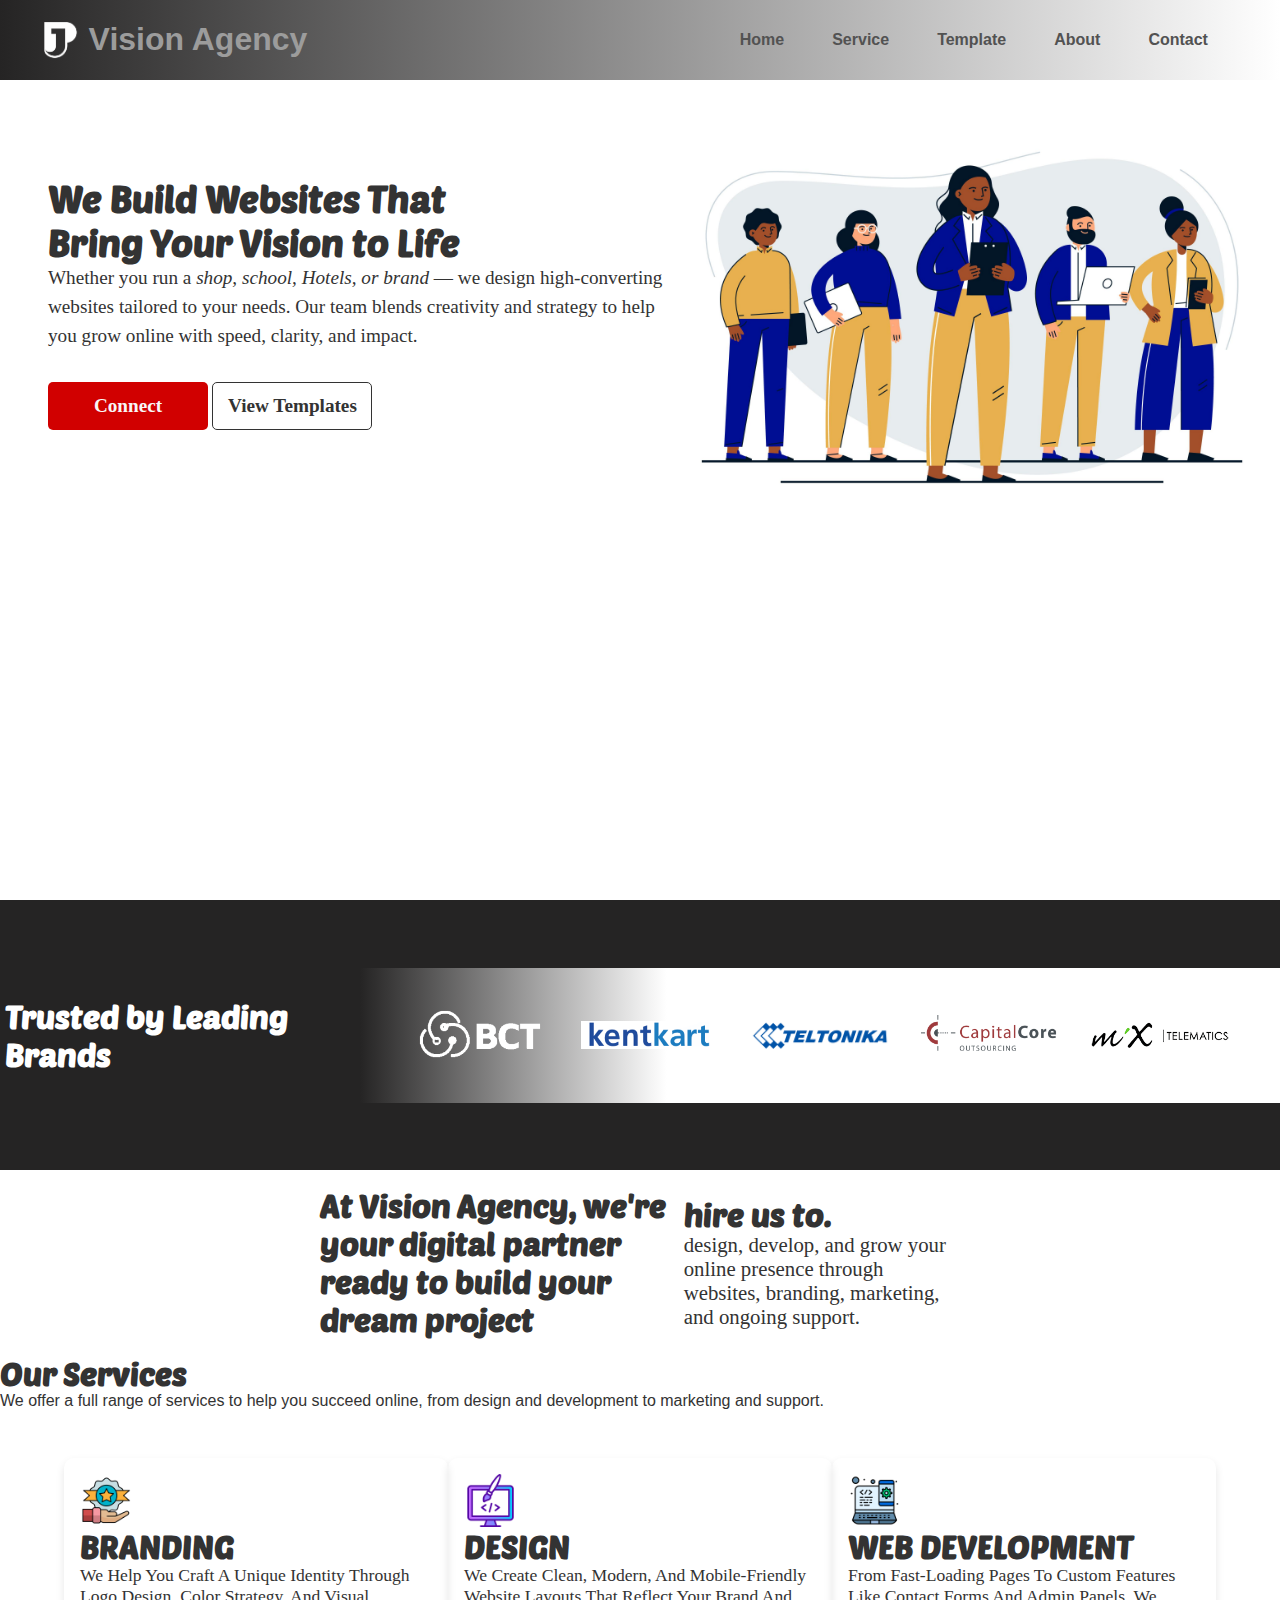
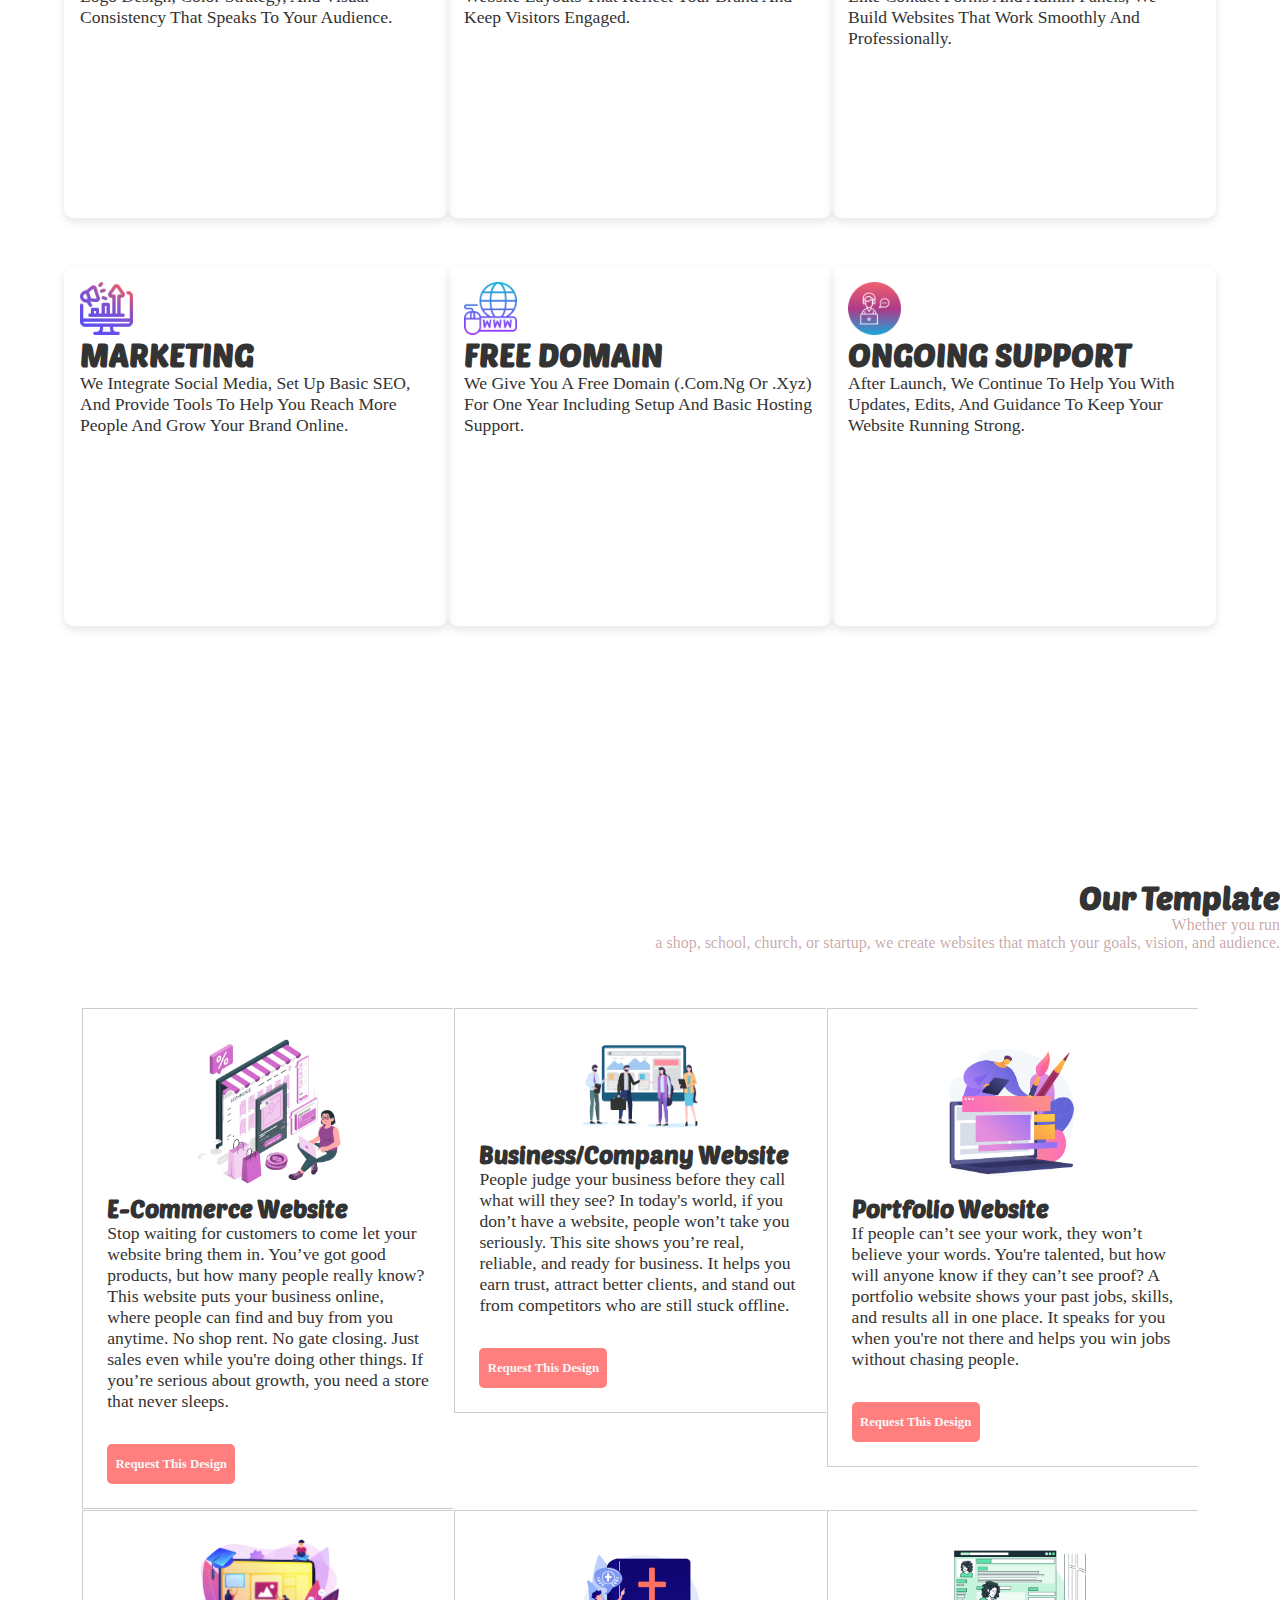
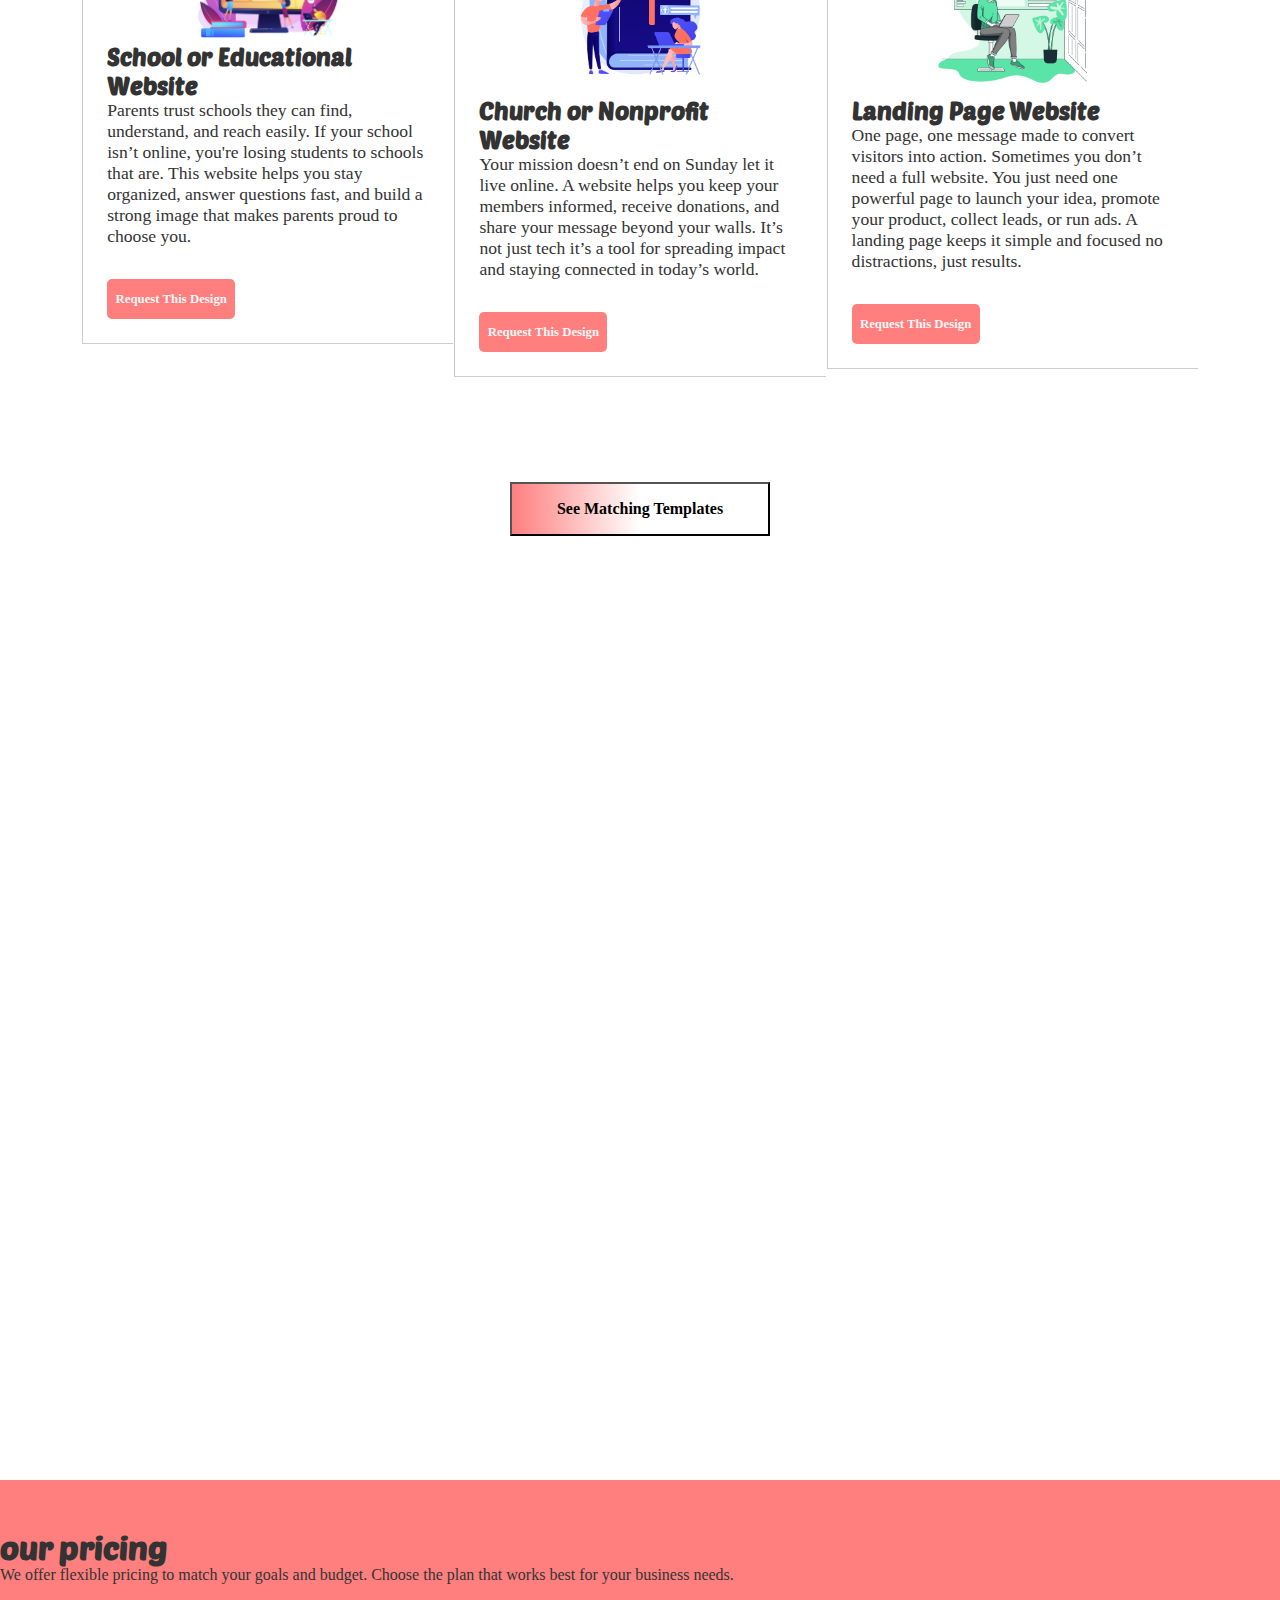
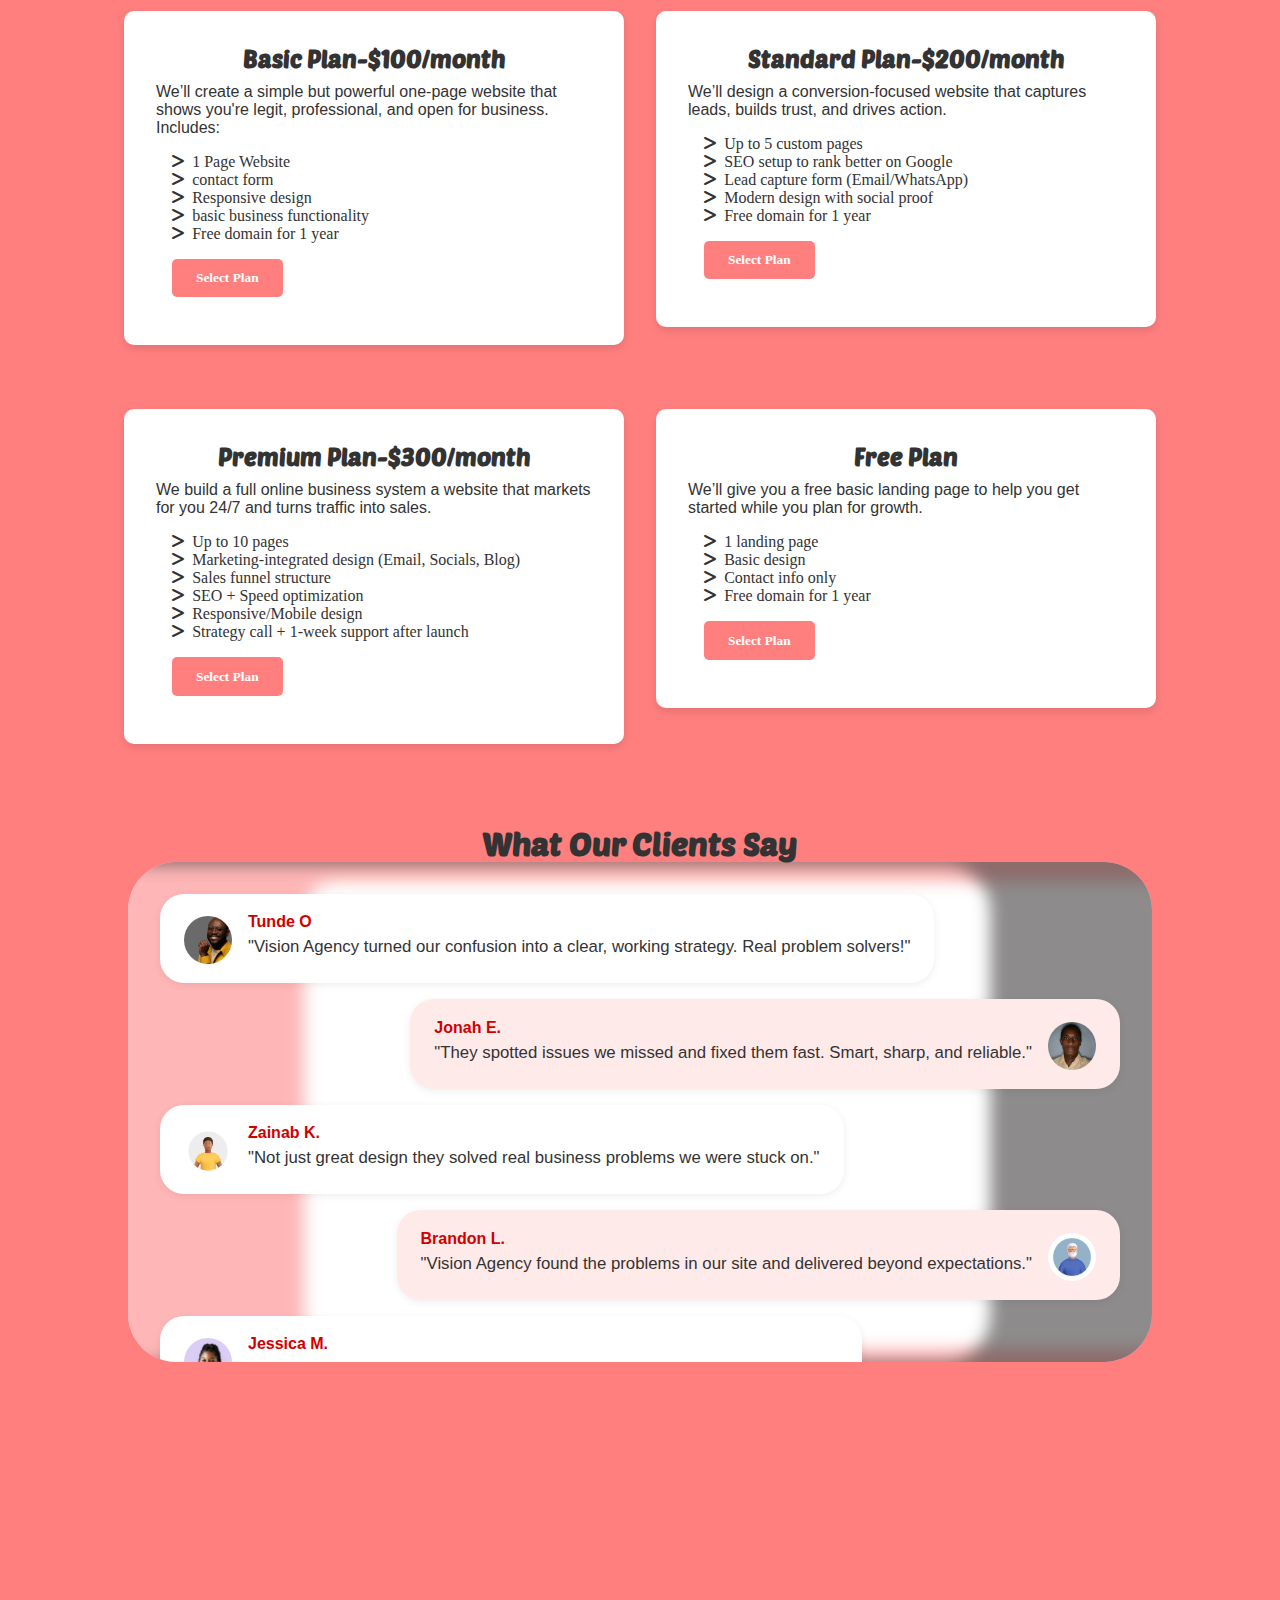
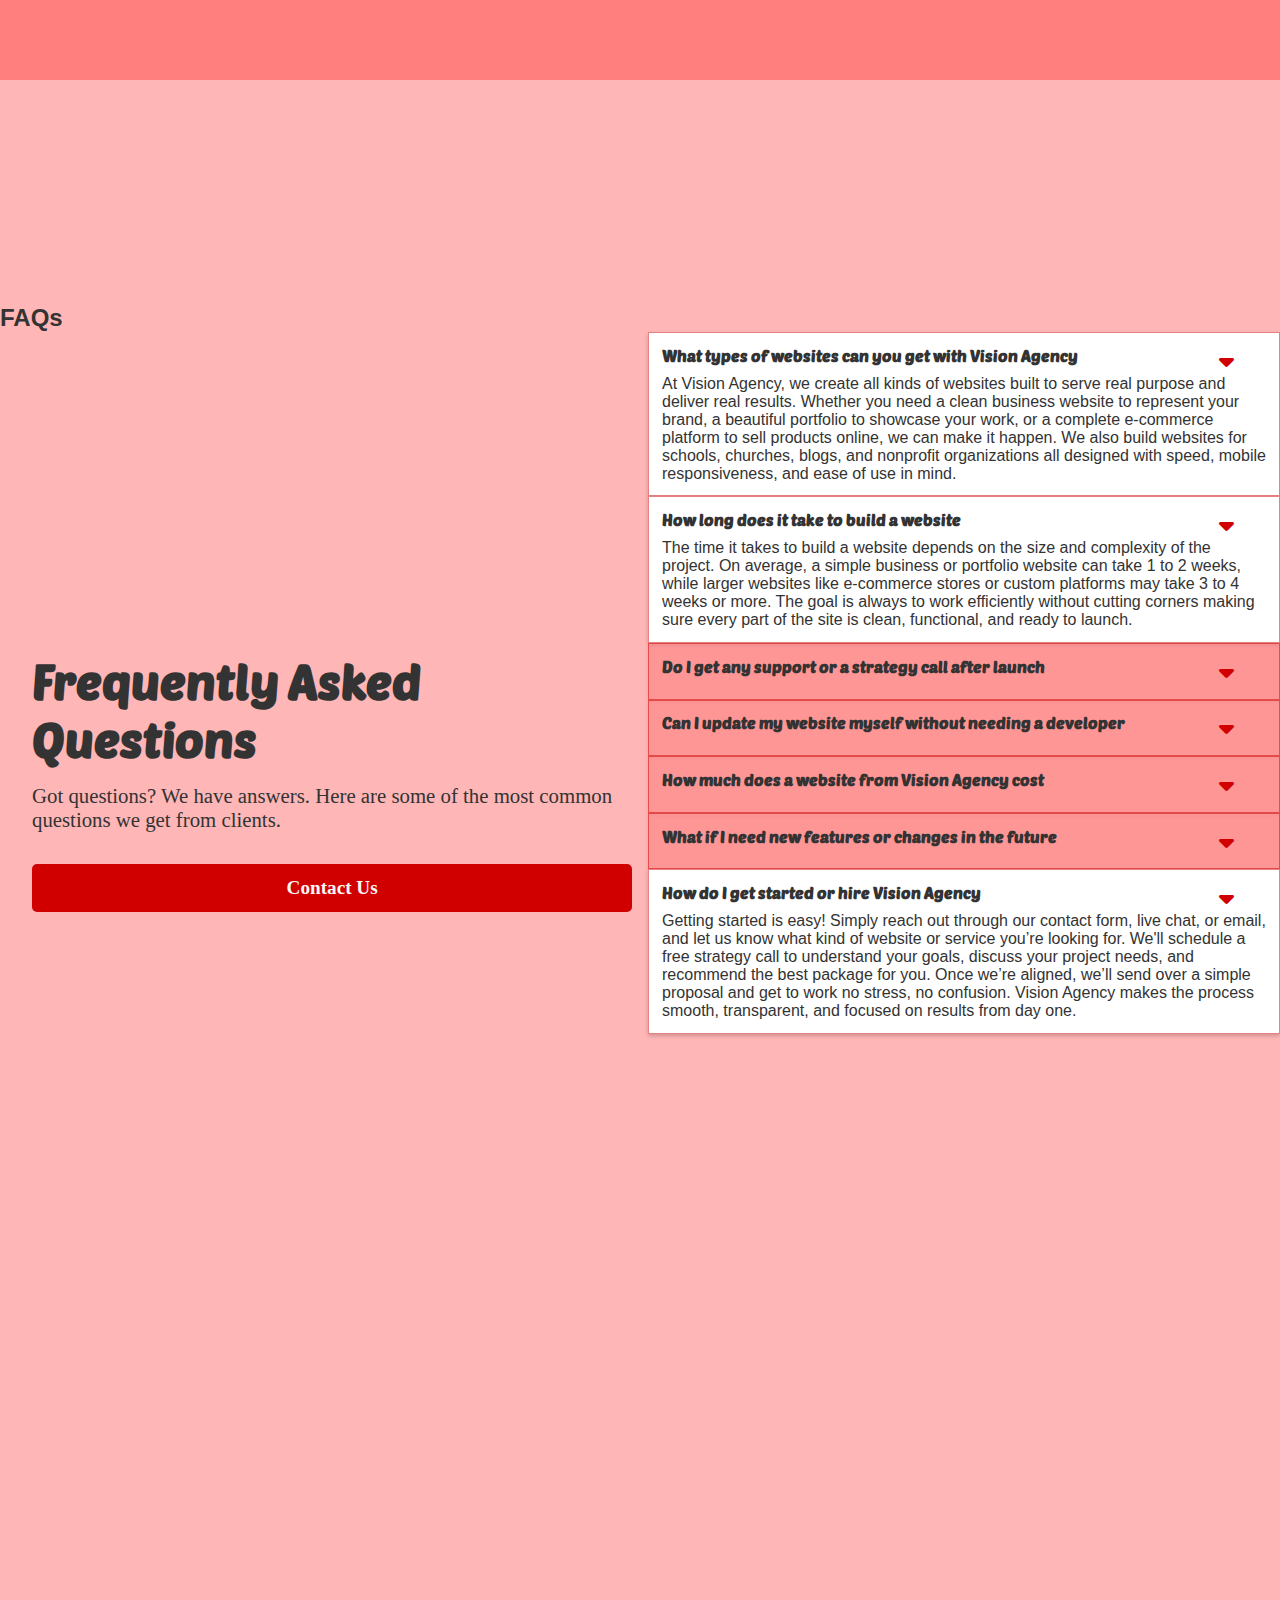
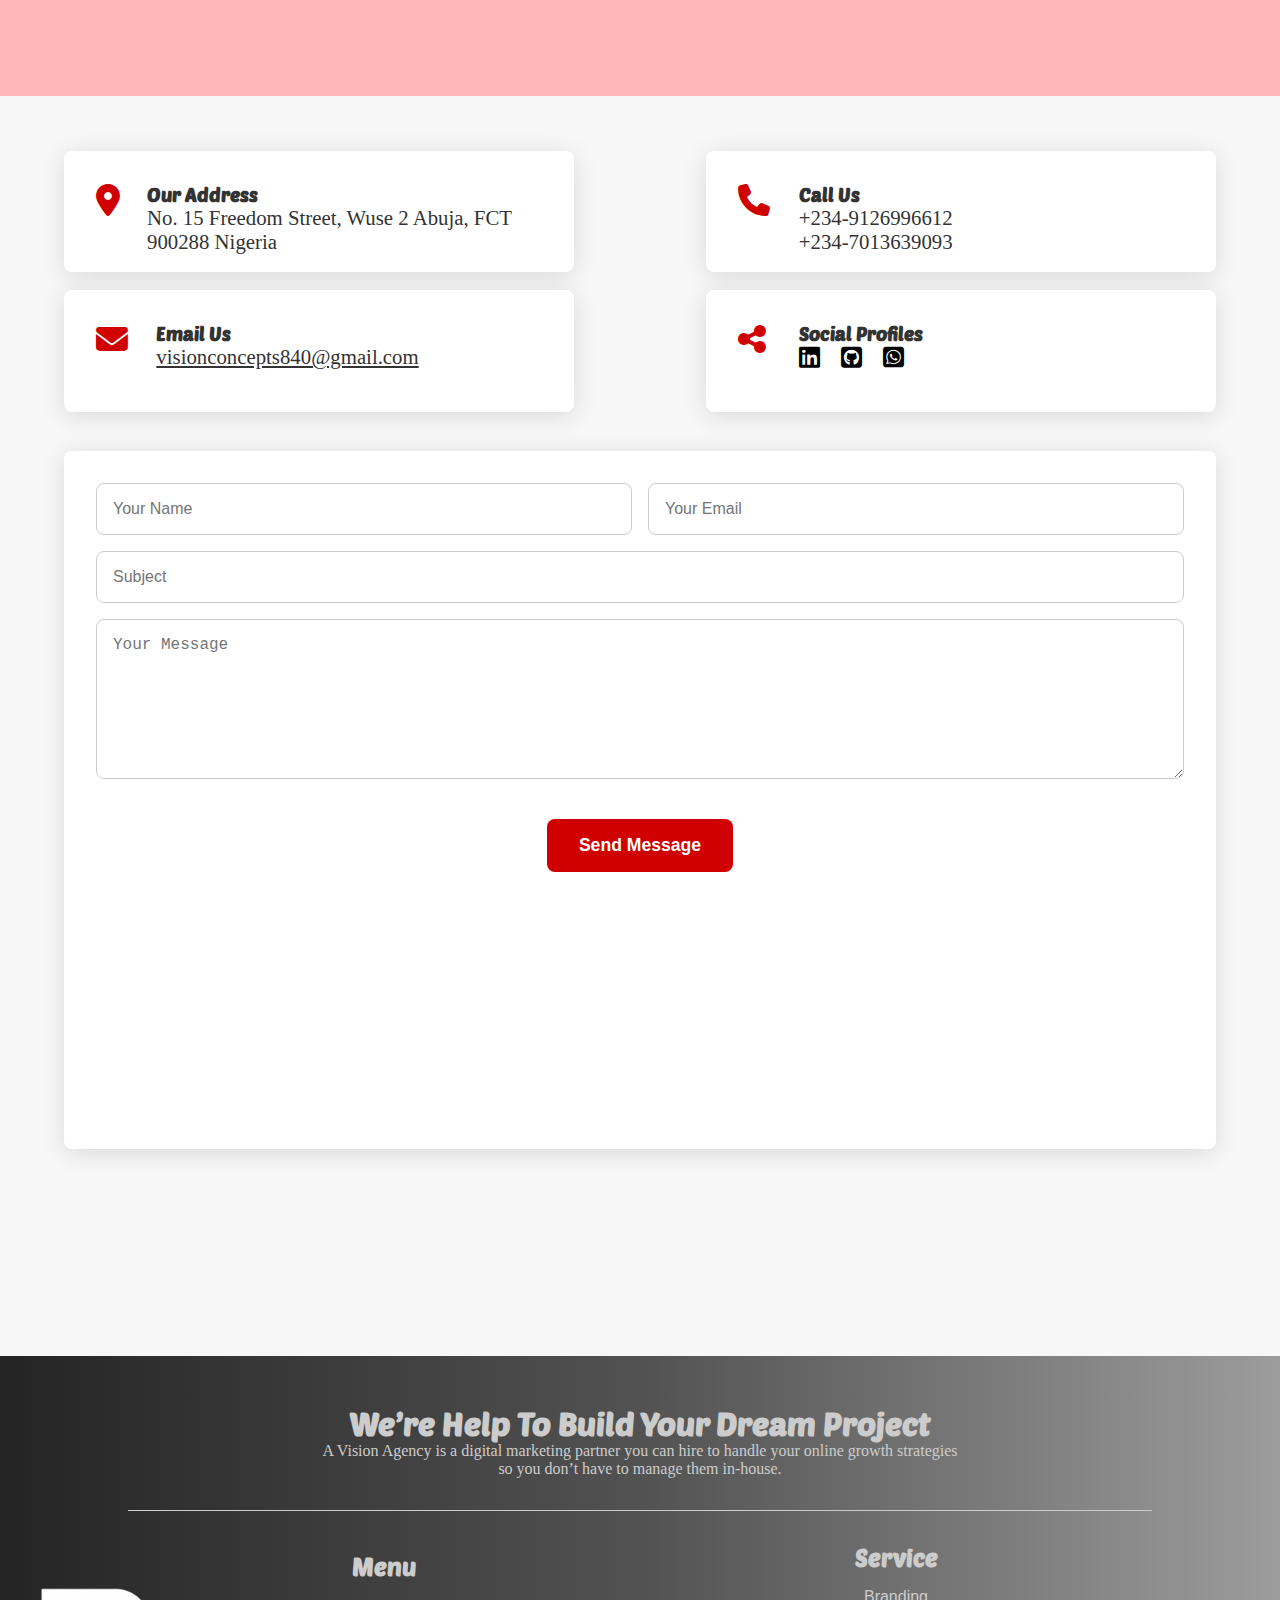
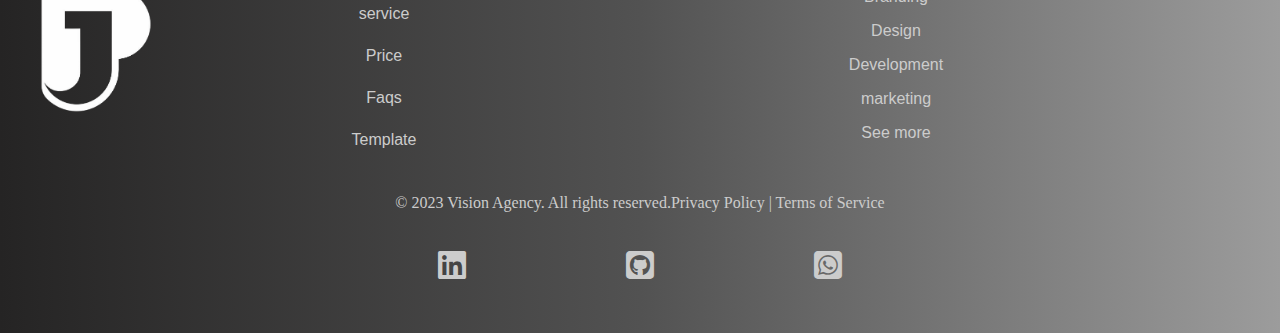
<file: index.html>
<!DOCTYPE html>
 <html lang="en">
 <head>
    <meta charset="UTF-8">
    <link rel="stylesheet" href="https://cdnjs.cloudflare.com/ajax/libs/font-awesome/6.7.2/css/all.min.css"
     integrity="sha512-Evv84Mr4kqVGRNSgIGL/F/aIDqQb7xQ2vcrdIwxfjThSH8CSR7PBEakCr51Ck+w+/U6swU2Im1vVX0SVk9ABhg==" 
     crossorigin="anonymous" referrerpolicy="no-referrer" />     
     <meta name="viewport" content="width=device-width, initial-scale=1.0">
    <link href="https://fonts.googleapis.com/css2?family=Delicious+Handwritten&family=Poetsen+One&family=
    Signika+Negative:wght@300..700&display=swap" rel="stylesheet">
    <title>Vision agency site.com</title>
    <link rel="stylesheet" href="style.css">
    <link rel="icon" href="istockphoto-1480169456-612x612.jpg" type="image/x-icon">
 </head>
 <body>

    <div class="container">
      <!--<header>-->
      <div class="header-section">
         <!--<navigation>-->
<div class="navigation">
  <div class="logo">
    <img src="istockphoto-1480169456-612x612-Picsart-BackgroundRemover (1) copy 2.jpg" alt="" class="logo-image" width="8%">
    <h1 class="heading-logo">Vision agency</h1>
  </div>
    <div class="nav-bar">
    <ul>
      <li><a href="index.html">Home</a></li>
      <li><a href="service.html">Service</a></li>
      <li><a href="template.html">Template</a></li>
      <li><a href="#">About</a></li>
      <li><a href="#">Contact</a></li>
    </ul>
  </div>
  <div class="nav-toggle" id="nav-toggle">
    <i class="fa-solid fa-bars" id="menu-bars"></i>
    <i class="fa-solid fa-x" id="menu-cancel" style="display:none;"></i>
  </div>
  <ul class="sidebar-menu" id="sidebar-menu">
    <li><a href="index.html">Home</a></li>
    <li><a href="service.html">Service</a></li>
    <li><a href="template.html">Template</a></li>
    <li><a href="#">About</a></li>
    <li><a href="#">Contact</a></li>
  </ul>
</div>
         <!--end of navigation-->


         <div class="header-content">
            <h1 class="header-title">We Build Websites That Bring Your Vision to Life</h1>
            <p class="header-text">Whether you run a <i>shop, school, Hotels, or brand</i> — we design high-converting websites tailored to your needs.
Our team blends creativity and strategy to help you grow online with speed, clarity, and impact.</p>
            <a href="#"><button type="button" class="header-button ">Connect</button></a>
            <a href="#"><button type="button" class="header-button active">View Templates</button></a>
          <div class="header-image">
            <img src="image-one.jpg" alt="" width="50%">
           </div>
          </div>
         <!--end of header-content-->
    </div>
    <!--end of header-->


    <!--company section-->
         <div class="company-section">
            <h1 class="header-company">Trusted by Leading Brands</h1> 
            <div class="company-container">
               <div class="company-images">
                  <img src="BCT-Logo-White.png" alt="" width="15%">
                  <img src="download (1).png" alt="" width="15%">
                  <img src="download.png" alt="" width="15%">
                  <img src="ccol-logo-small3.png" alt="" width="15%">
                  <img src="download (2).png" alt="" width="15%">
               </div>
            </div>
         </div>
    <!--end of company section-->


    <!--service section-->
        <div class="service-section">

          <div class="service-container-header">

            <div class="service-sub-header">
            <h2 class="service-header"> At Vision Agency, we're your digital partner ready to build your dream project
            </h2>
               </div>
            <div class="service-sub-header">
            <h2 class="service-header">hire us to.</h2>
            <p>design, develop, and grow your online presence through websites,
               branding, marketing, and ongoing support.</p>
               </div>
          </div>

                      <h1 class="service-header">Our Services</h1>
          <p class="service-text">We offer a full range of services to help you succeed online, from design and development to marketing and support.</p>
           <div class="service-container">
            <div class="service-card">
              <img src="branding.png" class="service-icons" alt="Service Icon" width="15%">
               <h3 class="service-title">Branding</h3>
              <p class="service-texts">We help you craft a unique identity through 
                logo design, color strategy, and visual consistency that speaks to your audience.</p>
             </div>
            <div class="service-card">
              <img src="web-design.png" class="service-icons" alt="Service Icon" width="15%">
              <h3 class="service-title">Design</h3>
              <p class="service-texts">We create clean, modern, and mobile-friendly website layouts 
                that reflect your brand and keep visitors engaged.</p>
             </div>
            <div class="service-card">
              <img src="web-develper.png" class="service-icons" alt="Service Icon" width="15%">
              <h3 class="service-title">Web Development</h3>
              <p class="service-texts">From fast-loading pages to custom features
                 like contact forms and admin panels, we build websites that work smoothly and professionally.</p>
             </div>
            <div class="service-card">
              <img src="marketing.png" class="service-icons" alt="Service Icon" width="15%">
              <h3 class="service-title">Marketing</h3>
              <p class="service-texts">We integrate social media, set up basic SEO, and provide tools 
                to help you reach more people and grow your brand online.</p>
             </div>
            <div class="service-card">
              <img src="domain.png" class="service-icons" alt="Service Icon" width="15%">
              <h3 class="service-title">Free Domain</h3>
              <p class="service-texts">We give you a free domain (.com.ng or .xyz) for one year 
                including setup and basic hosting support.</p>
             </div>
            <div class="service-card">
              <img src="support.png" class="service-icons" alt="Service Icon" width="15%">
              <h3 class="service-title">Ongoing Support</h3>
              <p class="service-texts">After launch, we continue to help you with updates, edits,
                 and guidance to keep your website running strong.</p>
             </div>
          </div>
        </div>
    <!--end of service section-->


    <!--template section-->
<div class="template-section">
  <h1 class="header-template">Our Template
  <p class="template-text">
Whether you run <br> a shop, school, church, or startup, we create websites that match your goals, vision, and audience.  </p></h1>

  <div class="template-container">
    <div class="template-card">
      <img src="ecommerce.png" width="50%" class="template-image">
      <h2 class="template-title">E-Commerce Website</h2>
      <p class="template-description">
       Stop waiting for customers to come let your website bring them in.
You’ve got good products, but how many people really know? This website puts your business online, where people can find and buy from you anytime. No shop rent. No gate closing. Just sales even while you're doing other things. If you’re serious about growth, you need a store that never sleeps.
      </p>
      <button type="button" class="template-button">
        Request This Design
      </button>
    </div>
     <div class="template-card">
      <img src="bussness.jpg" width="50%" class="template-image">
      <h2 class="template-title">Business/Company Website</h2>
      <p class="template-description">
People judge your business before they call what will they see?
In today's world, if you don’t have a website, people won’t take you seriously. This site shows you’re real, reliable, and ready for business. It helps you earn trust, attract better
   clients, and stand out from competitors who are still stuck offline.
      </p>
      <button type="button" class="template-button">
        Request This Design
      </button>
    </div>

    <div class="template-card  ">
      <img src="Portfolio Website.jpg"width="50%" alt="School Website Example" class="template-image">
      <h2 class="template-title"> Portfolio Website</h2>
      <p class="template-description">
If people can’t see your work, they won’t believe your words.
You're talented, but how will anyone know if they can’t see proof? A portfolio website shows your past jobs, skills, and results 
all in one place. It speaks for you when you're not there and helps you win jobs without chasing people.
      </p>
      <button type="button" class="template-button">
        Request This Design
      </button>
    </div>
    <div class="template-card">
      <img src="school copy.jpg"width="50%" alt="School Website Example" class="template-image">
      <h2 class="template-title"> School or Educational Website</h2>
      <p class="template-description">
Parents trust schools they can find, understand, and reach easily.
If your school isn’t online, you're losing students to schools that are. This website helps you stay organized, answer questions fast, and build a strong image that makes parents proud to choose you.
      </p>
      <button type="button" class="template-button">
        Request This Design
      </button>
    </div>
    <div class="template-card  ">
      <img src="church.jpg" width="50%" alt="Church Website Example" class="template-image">
      <h2 class="template-title"> Church or Nonprofit Website</h2>
      <p class="template-description">
Your mission doesn’t end on Sunday let it live online.
A website helps you keep your members informed, receive donations,
 and share your message beyond your walls. It’s not just tech it’s a tool for spreading impact and staying connected in today’s world.      </p>
      <button type="button" class="template-button">
        Request This Design
      </button>
    </div>

    <div class="template-card">
      <img src="landing page.jpg" width="50%" class="template-image">
      <h2 class="template-title"> Landing Page Website</h2>
      <p class="template-description">
One page, one message made to convert visitors into action.
Sometimes you don’t need a full website. You just need one powerful page to launch your
 idea, promote your product, collect leads, or run ads. A landing page keeps it simple and focused no distractions, just results.      </p>
      <button type="button" class="template-button">
        Request This Design
      </button>
    </div>
    <div class="template-card active-card">
      <button type="button" class="template-button-active-template">
        See Matching Templates
      </button>
    </div>
  </div>
</div>
<!--end of template section-->


<!--price section-->
<div class="price-section">
  <h1 class="header-price">our pricing</h1>
  <p class="price-text">We offer flexible pricing to match your goals and budget. 
    Choose the plan that works best for your business needs.</p>
  <div class="price-container">
    <div class="price-card">
      <h2 class="price-title">Basic Plan-$100/month</h2>
      <p class="price-description">We’ll create a simple but powerful one-page website that shows you're legit,
         professional, and open for business.
Includes:</p>
      <ul class="price-features">
        <li><i class="fa-solid fa-greater-than"></i>1 Page Website</li>
        <li><i class="fa-solid fa-greater-than"></i>contact form</li>
        <li><i class="fa-solid fa-greater-than"></i>Responsive design</li>
        <li><i class="fa-solid fa-greater-than"></i>basic business functionality</li>
        <li><i class="fa-solid fa-greater-than"></i>Free domain for 1 year</li>
       <button type="button" class="price-button">Select Plan</button>
    </div>
    <div class="price-card">
      <h2 class="price-title">Standard Plan-$200/month</h2>
      <p class="price-description">We’ll design a conversion-focused website that captures leads, builds trust, and drives action.</p>
            <ul class="price-features">
        <li><i class="fa-solid fa-greater-than"></i>Up to 5 custom pages</li>
        <li><i class="fa-solid fa-greater-than"></i>SEO setup to rank better on Google</li>
        <li><i class="fa-solid fa-greater-than"></i>Lead capture form (Email/WhatsApp)</li>
        <li><i class="fa-solid fa-greater-than"></i>Modern design with social proof</li>
        <li><i class="fa-solid fa-greater-than"></i>Free domain for 1 year</li>
      <button type="button" class="price-button">Select Plan</button>
    </div>
    <div class="price-card">
      <h2 class="price-title">Premium Plan-$300/month</h2>
      <p class="price-description">We build a full online business system 
        a website that markets for you 24/7 and turns traffic into sales.</p>
            <ul class="price-features">
        <li><i class="fa-solid fa-greater-than"></i>Up to 10 pages</li>
        <li><i class="fa-solid fa-greater-than"></i>Marketing-integrated design (Email, Socials, Blog)</li>
        <li><i class="fa-solid fa-greater-than"></i>Sales funnel structure</li>
        <li><i class="fa-solid fa-greater-than"></i>SEO + Speed optimization</li>
        <li><i class="fa-solid fa-greater-than"></i>Responsive/Mobile design</li>
        <li><i class="fa-solid fa-greater-than"></i>Strategy call + 1-week support after launch</li>
      <button type="button" class="price-button">Select Plan</button>
    </div>
    <div class="price-card">
      <h2 class="price-title">Free Plan</h2>
      <p class="price-description">We’ll give you a free basic landing page to help you get started while you plan for growth.
        
      </p>
            <ul class="price-features">
        <li><i class="fa-solid fa-greater-than"></i>1 landing page</li>
        <li><i class="fa-solid fa-greater-than"></i>Basic design</li>
        <li><i class="fa-solid fa-greater-than"></i>Contact info only</li>
        <li><i class="fa-solid fa-greater-than"></i>Free domain for 1 year</li>
      <button type="button" class="price-button">Select Plan</button>
    </div>
    </div>
<!--end of price section-->

    <!--testimonials section-->
    <div class="testimonials-section">
      <h2 class="testimonials-title">What Our Clients Say</h2>
<div class="testimonails-container">
  <div class="testimonial-card left">
    <img src="pic-1.jpg" alt="Jane Doe" class="testimonial-avatar">
    <div class="testimonial-content">
      <span class="testimonial-author">Tunde O</span>
      <p class="testimonial-text">"Vision Agency turned our confusion into a clear, working strategy. Real problem solvers!"</p>
    </div>
  </div>
  <div class="testimonial-card right">
    <img src="pic-2.jpeg" alt="John Smith" class="testimonial-avatar">
    <div class="testimonial-content">
      <span class="testimonial-author">Jonah E.</span>
      <p class="testimonial-text">"They spotted issues we missed and fixed them fast. Smart, sharp, and reliable."</p>
    </div>
  </div>
  <div class="testimonial-card left">
    <img src="pic-3.jpg" alt="Mary Lee" class="testimonial-avatar">
    <div class="testimonial-content">
      <span class="testimonial-author">Zainab K.</span>
      <p class="testimonial-text">"Not just great design they solved real business problems we were stuck on."</p>
    </div>
  </div>
  <div class="testimonial-card right">
    <img src="pic-4.jpg" alt="Jessica M." class="testimonial-avatar">
    <div class="testimonial-content">
      <span class="testimonial-author">Brandon L.</span>
      <p class="testimonial-text">"Vision Agency found the problems in our site and delivered beyond expectations."</p>
    </div>
  </div>
  <div class="testimonial-card left">
    <img src="pic-5.jpg" alt="Brandon L." class="testimonial-avatar">
    <div class="testimonial-content">
      <span class="testimonial-author">Jessica M.</span>
      <p class="testimonial-text">"They approach every project like a challenge to solve and they always deliver."</p>
    </div>
  </div>
  <div class="testimonial-card right">
    <img src="pic-6.jpg" alt="Ashley R." class="testimonial-avatar">
    <div class="testimonial-content">
      <span class="testimonial-author">Ashley R.</span>
      <p class="testimonial-text">"We needed answers, not just design. Vision Agency brought both, with solutions that worked."</p>
    </div>
  </div>
 </div>
 </div>
 <!--end of testimonials section-->


 <!--faqs section-->

 <div class="faqs-section">
   <h2 class="faqs-title">FAQs</h2>
  <div class="faqs-container">
    <div class="faqs-container-header">
      <h1 class="sup-heading">Frequently Asked Questions</h1>
      <p class="faqs-text">Got questions? We have answers. Here are 
        some of the most common questions we get from clients.</p>

        <button type="button" class="faqs-button">Contact Us</button> 
    </div>

    <div class="faqs-container-anwers">
      <div class="faqs-card faqs-active">
        <h3 class="faqs-question">What types of websites can you get with Vision Agency
 <div class="faqs-icons"><i class="fa-solid fa-caret-down"></i></div></h3>
        <p class="faqs-answer">At Vision Agency, we create all kinds of websites built to serve real purpose and deliver real results. Whether you need a clean business website to represent your brand, a beautiful portfolio to showcase your work, or a complete e-commerce platform to sell products online, we can make it happen. We also build websites for schools, churches, blogs,
           and nonprofit organizations all designed with speed, mobile responsiveness, and ease of use in mind.</p>
      </div>
      <div class="faqs-card faqs-active">
        <h3 class="faqs-question">How long does it take to build a website  <div class="faqs-icons"><i class="fa-solid fa-caret-down"></i></div></h3>
        <p class="faqs-answer">The time it takes to build a website depends on the size and complexity of the project. On average, a simple business or portfolio website can take 1 to 2 weeks, while larger websites like e-commerce stores or custom platforms may take 3 to 4 weeks or more. 
          The goal is always to work efficiently without cutting corners making sure every part of the site is clean, functional, and ready to launch.</p>
       </div>
      <div class="faqs-card ">
        <h3 class="faqs-question">Do I get any support or a strategy call after launch<div class="faqs-icons"><i class="fa-solid fa-caret-down"></i></div></h3>
       </div>
      <div class="faqs-card">
       
        <h3 class="faqs-question">Can I update my website myself without needing a developer<div class="faqs-icons"><i class="fa-solid fa-caret-down"></i></div></h3>
       </div>
      <div class="faqs-card">
         <h3 class="faqs-question">How much does a website from Vision Agency cost<div class="faqs-icons"><i class="fa-solid fa-caret-down"></i></div></h3>
       </div>
      <div class="faqs-card">
         <h3 class="faqs-question">What if I need new features or changes in the future <div class="faqs-icons"><i class="fa-solid fa-caret-down"></i></div></h3>
       </div>
      <div class="faqs-card faqs-active">
         <h3 class="faqs-question">How do I get started or hire Vision Agency <div class="faqs-icons"><i class="fa-solid fa-caret-down"></i></div></h3>
        <p class="faqs-answer">Getting started is easy! Simply reach out through our contact form, live chat, or email, and let us know what kind of website or service you’re looking for. We'll schedule a free strategy call to understand your goals, discuss your project needs, and recommend the best package for you. Once we’re aligned, we’ll send over a simple proposal and get to work 
          no stress, no confusion. Vision Agency makes the process smooth, transparent, and focused on results from day one.</p>
 
      </div>
    </div>
 </div>
 </div>
 <!--end of faqs-container-->
 <!--end of faqs section-->
<!--end of price section-->


<!--contact section-->
<div class="contact-section">
  <div class="contact-container">
  <div class="contact-location">
    <div class="contact-address">
      <div class="contact-icons"><i class="fa-solid fa-location-dot"></i></div><h3 class="contact-subtitle">Our Address
         <p class="contact-details">No. 15 Freedom Street, Wuse 2  
Abuja, FCT 900288  
Nigeria </p>
      </h3>
     
    </div>
    <div class="contact-address">
      <div class="contact-icons"><i class="fa-solid fa-phone"></i></div><h3 class="contact-subtitle">Call Us
        <p class="contact-details">+234-9126996612<br>
        +234-7013639093</p>
      </h3>
      
    </div>
    <div class="contact-address">
      <div class="contact-icons"><i class="fa-solid fa-envelope"></i></div><h3 class="contact-subtitle">Email Us 
        <p class="contact-details email">visionconcepts840@gmail.com</p></h3>
      
  </div>
    <div class="contact-address">
      <div class="contact-icons"><i class="fa-solid fa-share-nodes"></i> </div><h3 class="contact-subtitle">Social Profiles
        <p class="contact-details socail">
          <a href=""><i class="fa-brands fa-linkedin"></i></a>
          <a href=""><i class="fa-brands fa-square-github"></i></a>
        <a href=""><i class="fa-brands fa-square-whatsapp"></i></a></p>
      </h3>
      
  </div>
  </div>
 </div>

 <div class="contact-form">
   <form action="#" method="post" class="form">
  <div class="form-row">
    <input type="text" name="name" placeholder="Your Name" required class="form-input">
    <input type="email" name="email" placeholder="Your Email" required class="form-input">
  </div>
  <input type="text" name="subject" placeholder="Subject" required class="form-input form-input-block">
  <textarea name="message" rows="5" placeholder="Your Message" required class="form-textarea"></textarea>
  <button type="submit" class="form-button">Send Message</button>
</form>
 </div>
</div>

<!--end of contact section-->

<!--footer section-->
   <div class="footer-section">
    <h1 class="footer-header">We’re Help To Build Your Dream Project</h1>
    <p class="footer-discription">A Vision Agency is a digital marketing partner you can hire to handle your online growth strategies so you don’t have to manage them in-house.

</p> 
<hr>
      <div class="footer-container">
        <img src="istockphoto-1480169456-612x612-Picsart-BackgroundRemover (1) copy 2.jpg" alt="" width="15%">
          <div class="menu-section">
            <ul class="menu">
              <h2 class="menu-heading">Menu</h2>
              <li class="menus">service</li>
              <li class="menus">Price</li>
              <li class="menus">Faqs</li>
              <li class="menus">Template</li>
            </ul>
          </div>

          <div class="footer-service-section">
            <h2 class="footer-service-heading">Service</h2>
            <ul class="footer-service">

              <li class="footer-services">Branding</li>
              <li class="footer-services">Design</li>
              <li class="footer-services">Development</li>
              <li class="footer-services">marketing</li>
              <li class="footer-services">See more</li>
            </ul>
          </div>
      </div>

      <div class="footer-copyright">
        <p class="copyright-text">© 2023 Vision Agency. All rights reserved.</p>
        <p class="privacy-policy">Privacy Policy | Terms of Service</p>
   </div>
           <div class="footer-social">
          <a href=""><i class="fa-brands fa-linkedin"></i></a>
          <a href=""><i class="fa-brands fa-square-github"></i></a>
          <a href=""><i class="fa-brands fa-square-whatsapp"></i></a>
        </div>
   </div>
<!--end of footer section-->
</div>
<script src="app.js"></script>
</body>
</html>
</file>
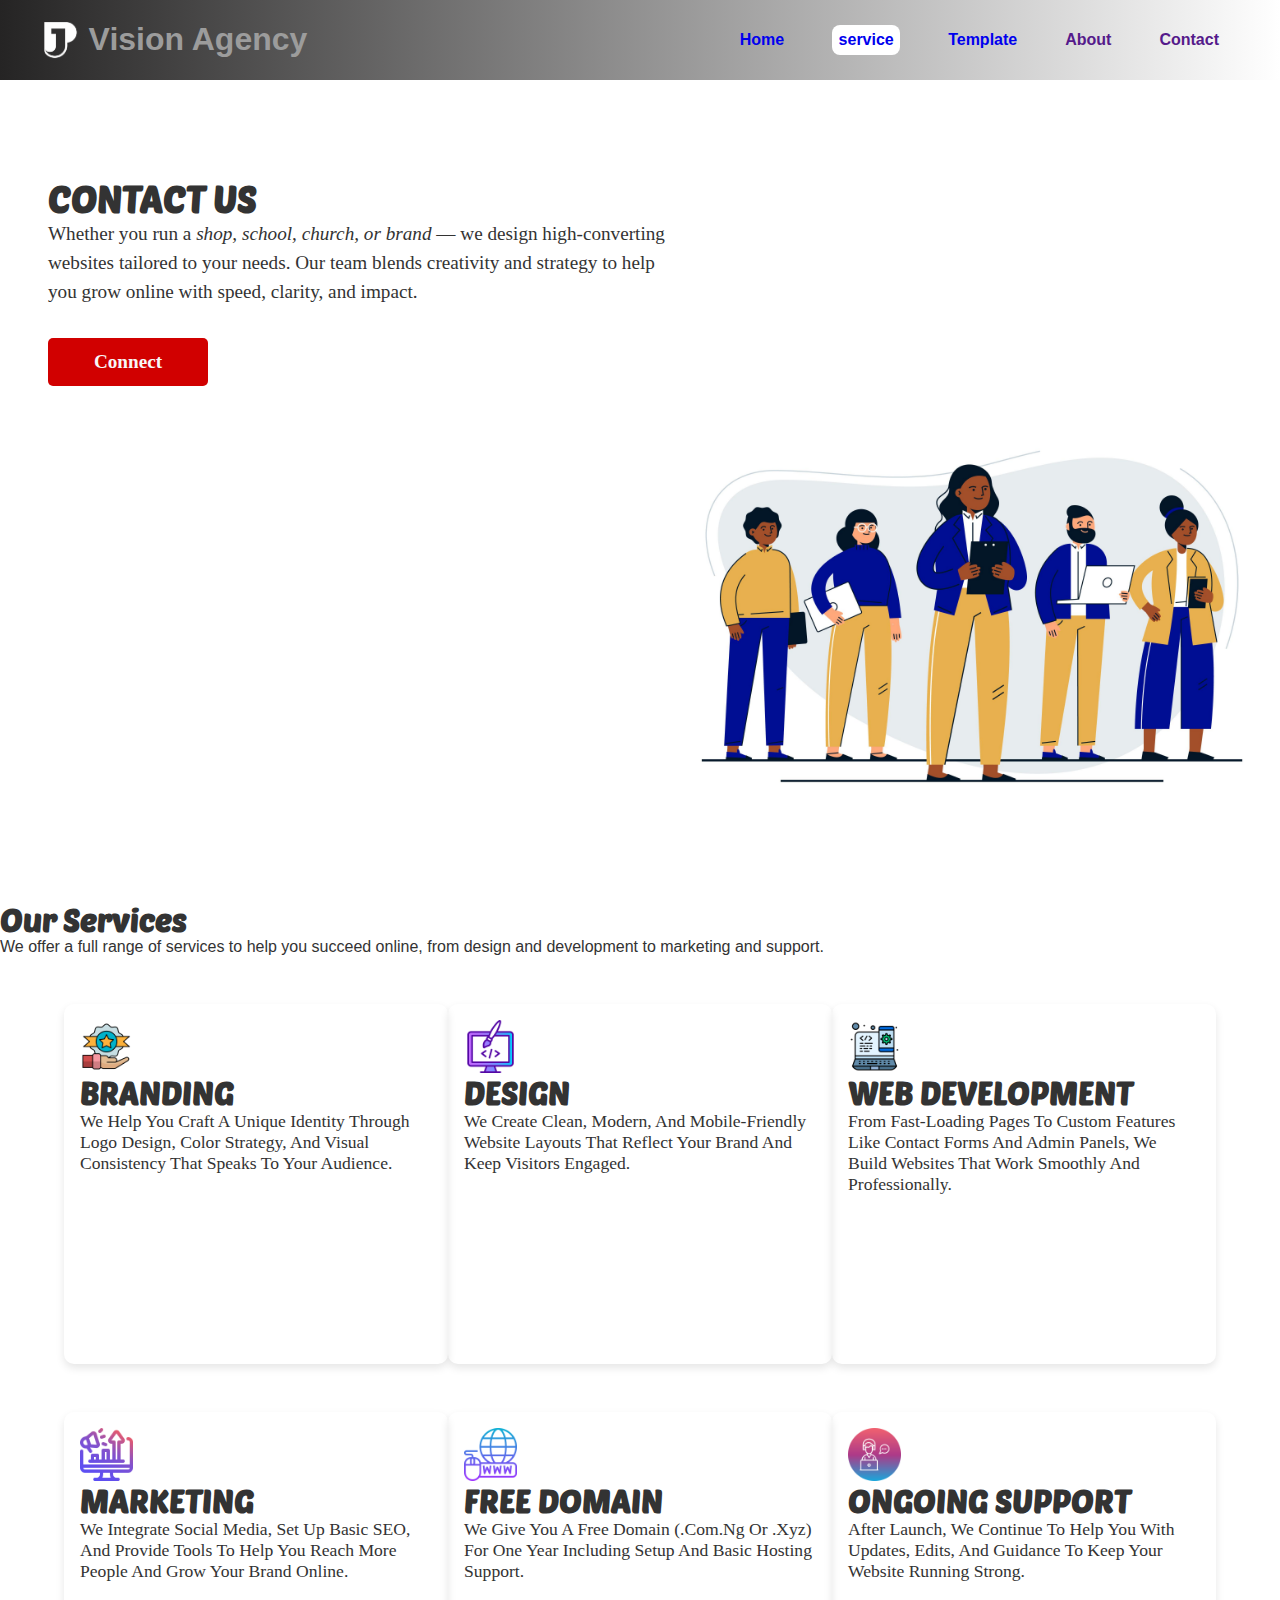
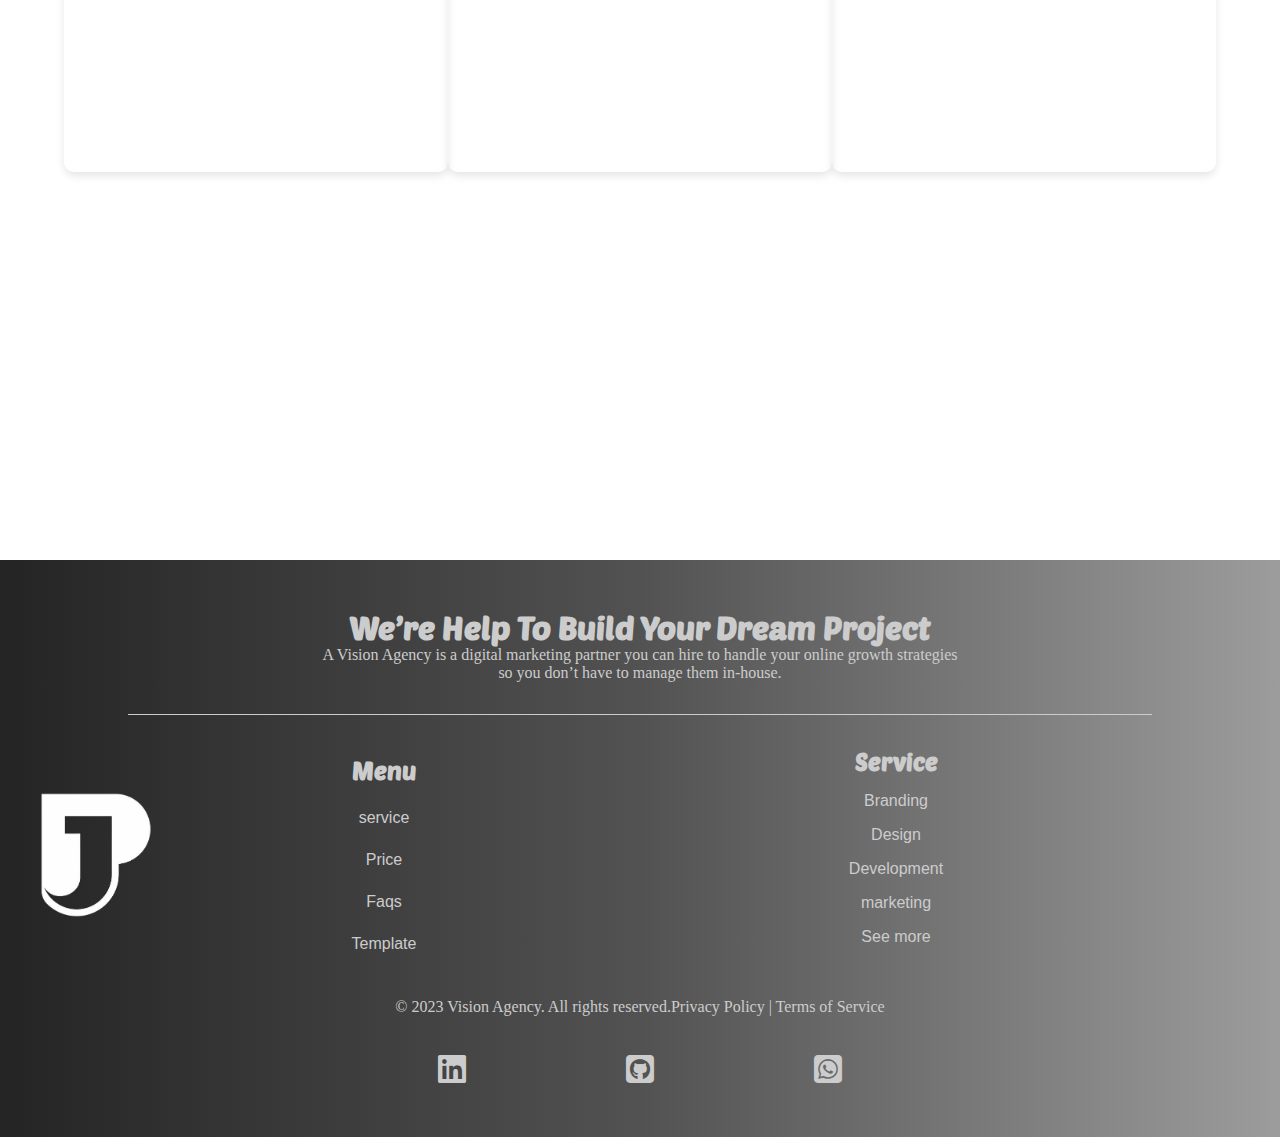
<file: service.html>
<!DOCTYPE html>
<html lang="en">
<head>
    <meta charset="UTF-8">
        <link rel="stylesheet" href="https://cdnjs.cloudflare.com/ajax/libs/font-awesome/6.7.2/css/all.min.css"
     integrity="sha512-Evv84Mr4kqVGRNSgIGL/F/aIDqQb7xQ2vcrdIwxfjThSH8CSR7PBEakCr51Ck+w+/U6swU2Im1vVX0SVk9ABhg==" 
     crossorigin="anonymous" referrerpolicy="no-referrer" />  
         <link href="https://fonts.googleapis.com/css2?family=Delicious+Handwritten&family=Poetsen+One&family=
    Signika+Negative:wght@300..700&display=swap" rel="stylesheet">
    <meta name="viewport" content="width=device-width, initial-scale=1.0">
    <link rel="shortcut icon" href="istockphoto-1480169456-612x612.jpg" type="image/x-icon">
    <title>About-Vision_Agency</title>
    <link rel="stylesheet" href="service.css">
    <link rel="stylesheet" href="style.css">
</head>
<body>
   <!--container-->
         <div class="container">
      <!--<header>-->
      <div class="header-section">
         <!--<navigation>-->
         <div class="navigation">
            <div class="logo">
            <img src="istockphoto-1480169456-612x612-Picsart-BackgroundRemover (1) copy 2.jpg" alt="" class="logo-image" width="8%">
            <h1 class="heading-logo">Vision agency</h1>
            </div>
         <div class="nav-bar">
            <ul>
               <a href="index.html"><li>Home</li></a>
                <a href="service.html"><li class="active-service">service</li></a>
                <a href="template.html"><li>Template</li></a>
               <a href=""><li>About</li></a>
                <a href=""><li>Contact</li></a>
            </ul>
         </div>
      </div>
                   <div class="header-content">
            <h1 class="header-title">CONTACT US</h1>
            <p class="header-text">Whether you run a <i>shop, school, church, or brand</i> — we design high-converting websites tailored to your needs.
Our team blends creativity and strategy to help you grow online with speed, clarity, and impact.</p>
            <a href="#"><button type="button" class="header-button ">Connect</button></a>
           <div class="header-image">
            <img src="image-one.jpg" alt="" width="50%">
           </div>
          </div>
      </div>
         <!--end of navigation-->

         <!--end of header-content-->

     <!--service section-->
        <div class="service-section">

          <h1 class="service-header">Our Services</h1>
          <p class="service-text">We offer a full range of services to help you succeed online, from design and development to marketing and support.</p>
           <div class="service-container">
            <div class="service-card">
              <img src="branding.png" class="service-icons" alt="Service Icon" width="15%">
               <h3 class="service-title">Branding</h3>
              <p class="service-texts">We help you craft a unique identity through 
                logo design, color strategy, and visual consistency that speaks to your audience.</p>
             </div>
            <div class="service-card">
              <img src="web-design.png" class="service-icons" alt="Service Icon" width="15%">
              <h3 class="service-title">Design</h3>
              <p class="service-texts">We create clean, modern, and mobile-friendly website layouts 
                that reflect your brand and keep visitors engaged.</p>
             </div>
            <div class="service-card">
              <img src="web-develper.png" class="service-icons" alt="Service Icon" width="15%">
              <h3 class="service-title">Web Development</h3>
              <p class="service-texts">From fast-loading pages to custom features
                 like contact forms and admin panels, we build websites that work smoothly and professionally.</p>
             </div>
            <div class="service-card">
              <img src="marketing.png" class="service-icons" alt="Service Icon" width="15%">
              <h3 class="service-title">Marketing</h3>
              <p class="service-texts">We integrate social media, set up basic SEO, and provide tools 
                to help you reach more people and grow your brand online.</p>
             </div>
            <div class="service-card">
              <img src="domain.png" class="service-icons" alt="Service Icon" width="15%">
              <h3 class="service-title">Free Domain</h3>
              <p class="service-texts">We give you a free domain (.com.ng or .xyz) for one year 
                including setup and basic hosting support.</p>
             </div>
            <div class="service-card">
              <img src="support.png" class="service-icons" alt="Service Icon" width="15%">
              <h3 class="service-title">Ongoing Support</h3>
              <p class="service-texts">After launch, we continue to help you with updates, edits,
                 and guidance to keep your website running strong.</p>
             </div>
          </div>
        </div>
    <!--end of service section-->
<!--footer section-->
   <div class="footer-section">
    <h1 class="footer-header">We’re Help To Build Your Dream Project</h1>
    <p class="footer-discription">A Vision Agency is a digital marketing partner you can hire to handle your online growth strategies so you don’t have to manage them in-house.

</p> 
<hr>
      <div class="footer-container">
        <img src="istockphoto-1480169456-612x612-Picsart-BackgroundRemover (1) copy 2.jpg" alt="" width="15%">
          <div class="menu-section">
            <ul class="menu">
              <h2 class="menu-heading">Menu</h2>
              <li class="menus">service</li>
              <li class="menus">Price</li>
              <li class="menus">Faqs</li>
              <li class="menus">Template</li>
            </ul>
          </div>

          <div class="footer-service-section">
            <h2 class="footer-service-heading">Service</h2>
            <ul class="footer-service">

              <li class="footer-services">Branding</li>
              <li class="footer-services">Design</li>
              <li class="footer-services">Development</li>
              <li class="footer-services">marketing</li>
              <li class="footer-services">See more</li>
            </ul>
          </div>
      </div>

      <div class="footer-copyright">
        <p class="copyright-text">© 2023 Vision Agency. All rights reserved.</p>
        <p class="privacy-policy">Privacy Policy | Terms of Service</p>
   </div>
           <div class="footer-social">
          <a href=""><i class="fa-brands fa-linkedin"></i></a>
          <a href=""><i class="fa-brands fa-square-github"></i></a>
          <a href=""><i class="fa-brands fa-square-whatsapp"></i></a>
        </div>
   </div>
<!--end of footer section-->
      </div>
   <!--end of container-->
    
</body>
</html>
</file>
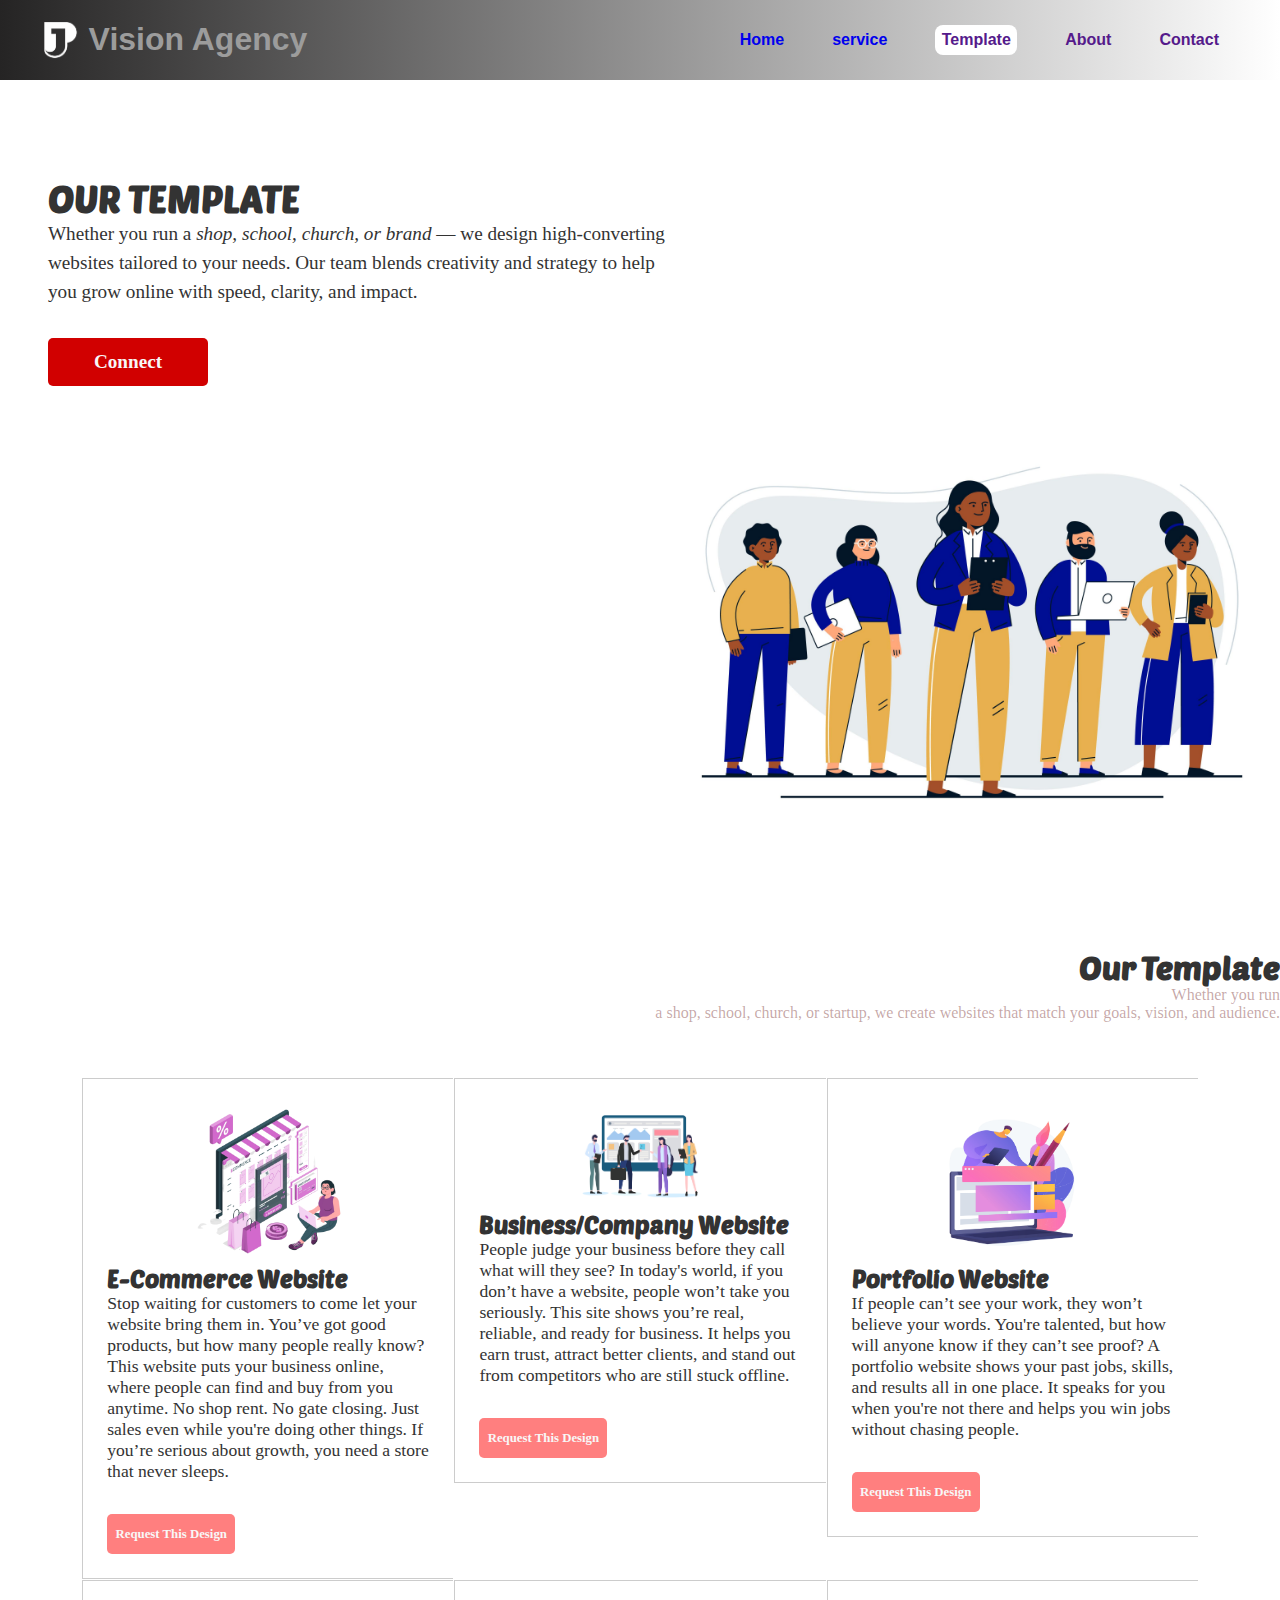
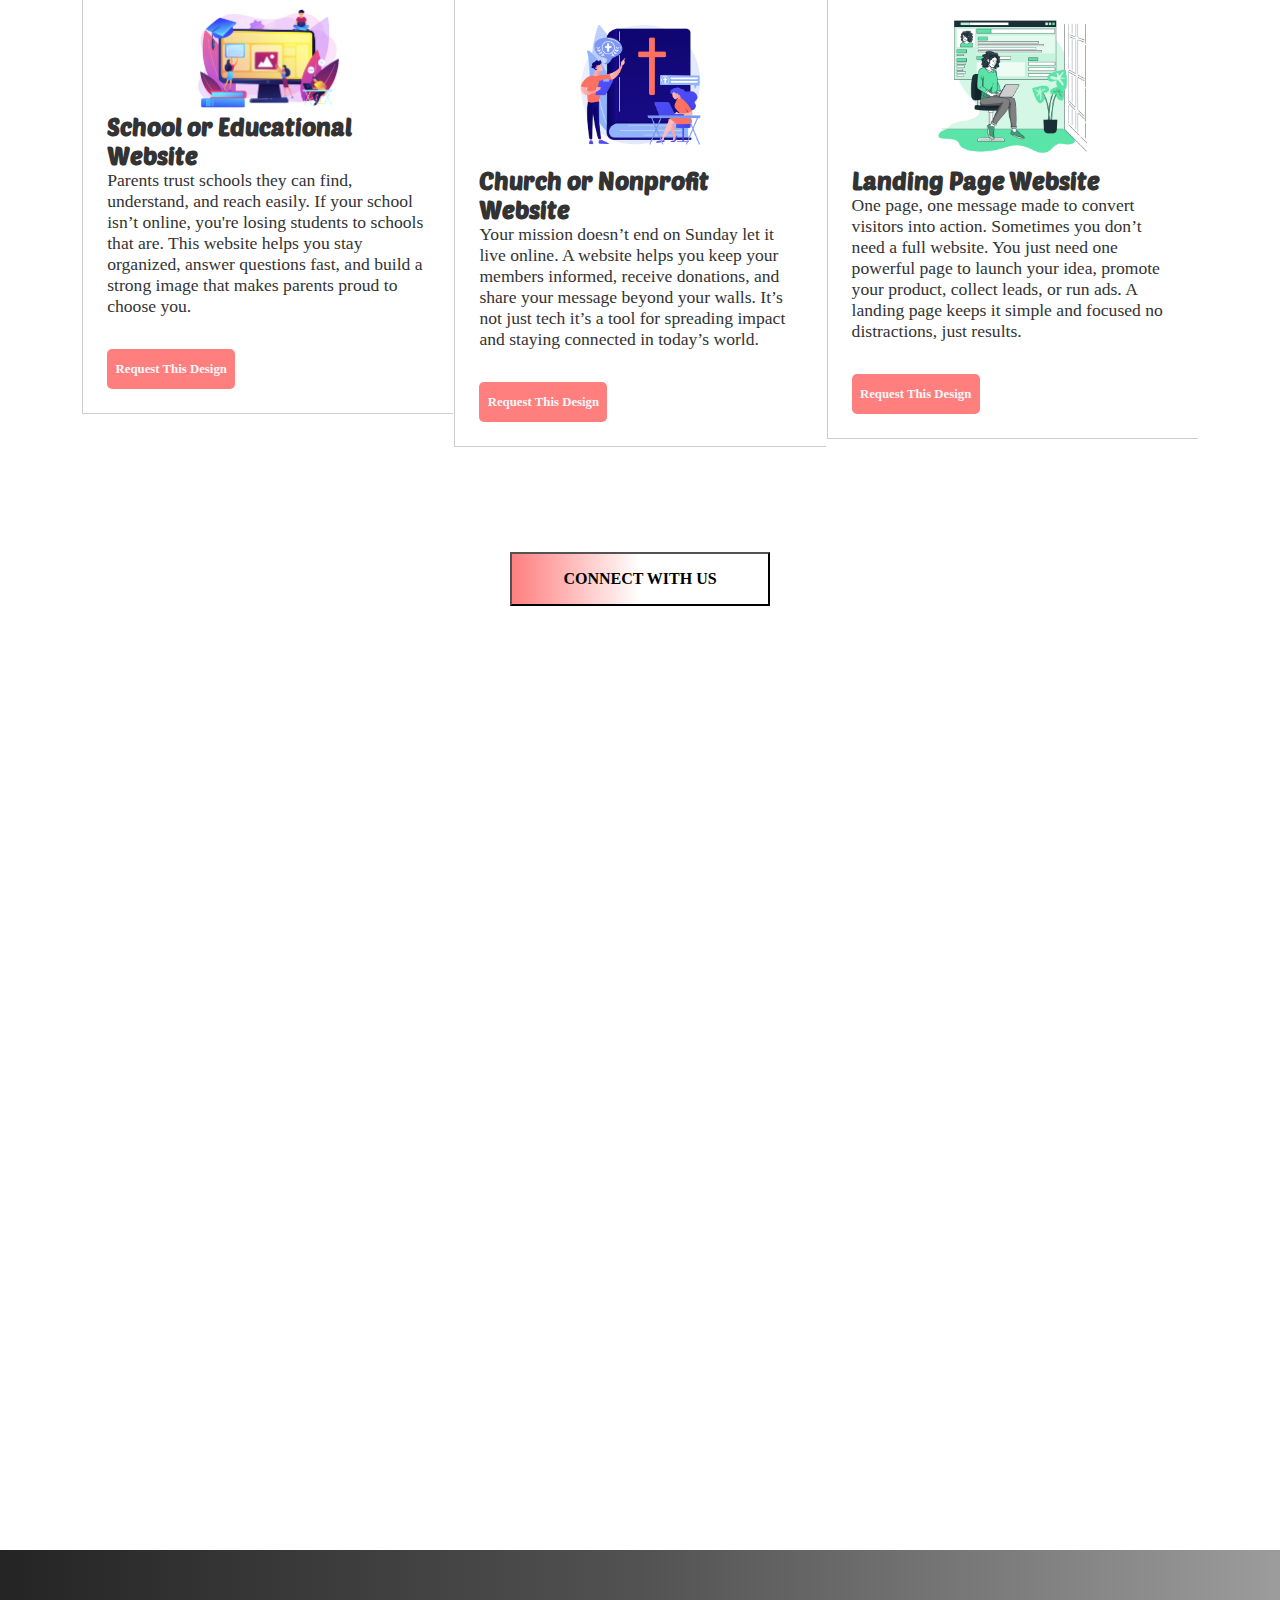
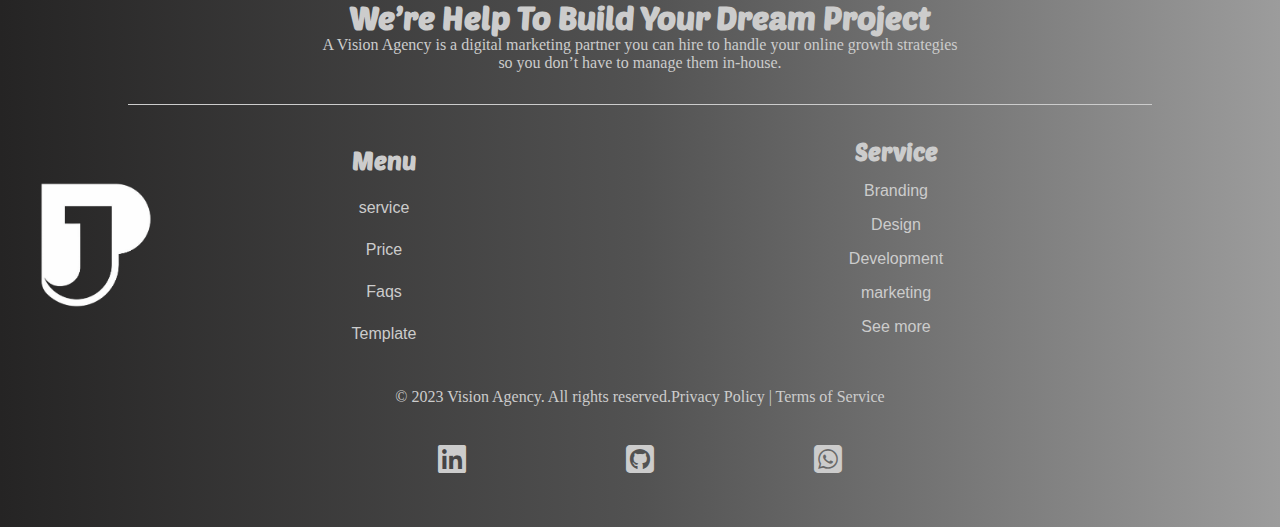
<file: template.html>
<!DOCTYPE html>
<html lang="en">
<head>
    <meta charset="UTF-8">
    <meta name="viewport" content="width=device-width, initial-scale=1.0">
            <link rel="stylesheet" href="https://cdnjs.cloudflare.com/ajax/libs/font-awesome/6.7.2/css/all.min.css"
     integrity="sha512-Evv84Mr4kqVGRNSgIGL/F/aIDqQb7xQ2vcrdIwxfjThSH8CSR7PBEakCr51Ck+w+/U6swU2Im1vVX0SVk9ABhg==" 
     crossorigin="anonymous" referrerpolicy="no-referrer" />  
         <link href="https://fonts.googleapis.com/css2?family=Delicious+Handwritten&family=Poetsen+One&family=
    Signika+Negative:wght@300..700&display=swap" rel="stylesheet">
    <meta name="viewport" content="width=device-width, initial-scale=1.0">
    <link rel="shortcut icon" href="istockphoto-1480169456-612x612.jpg" type="image/x-icon">
    <title>template_Vision_Agency</title>
        <link rel="stylesheet" href="template.css">
    <link rel="stylesheet" href="style.css">
</head>
<body>
       <!--container-->
         <div class="container">
      <!--<header>-->
      <div class="header-section">
         <!--<navigation>-->
         <div class="navigation">
            <div class="logo">
            <img src="istockphoto-1480169456-612x612-Picsart-BackgroundRemover (1) copy 2.jpg" alt="" class="logo-image" width="8%">
            <h1 class="heading-logo">Vision agency</h1>
            </div>
         <div class="nav-bar">
            <ul>
               <a href="index.html"><li>Home</li></a>
                <a href="service.html"><li class="active-service">service</li></a>
                <a href=""><li class="active-template">Template</li></a>
               <a href=""><li>About</li></a>
                <a href=""><li>Contact</li></a>
            </ul>
         </div>
      </div>
                 <div class="header-content">
            <h1 class="header-title">OUR TEMPLATE</h1>
            <p class="header-text">Whether you run a <i>shop, school, church, or brand</i> — we design high-converting websites tailored to your needs.
Our team blends creativity and strategy to help you grow online with speed, clarity, and impact.</p>
            <a href="#"><button type="button" class="header-button ">Connect</button></a>
           <div class="header-image">
            <img src="image-one.jpg" alt="" width="50%">
           </div>
          </div>
     <!--end of navigation-->
      </div>
     <!--end of header-content-->
  <!--template section-->
<div class="template-section">
  <h1 class="header-template">Our Template
  <p class="template-text">
Whether you run <br> a shop, school, church, or startup, we create websites that match your goals, vision, and audience.  </p></h1>

  <div class="template-container">
    <div class="template-card">
      <img src="ecommerce.png" width="50%" class="template-image">
      <h2 class="template-title">E-Commerce Website</h2>
      <p class="template-description">
       Stop waiting for customers to come let your website bring them in.
You’ve got good products, but how many people really know? This website puts your business online, where people can find and buy from you anytime. No shop rent. No gate closing. Just sales even while you're doing other things. If you’re serious about growth, you need a store that never sleeps.
      </p>
      <button type="button" class="template-button">
        Request This Design
      </button>
    </div>
     <div class="template-card">
      <img src="bussness.jpg" width="50%" class="template-image">
      <h2 class="template-title">Business/Company Website</h2>
      <p class="template-description">
People judge your business before they call what will they see?
In today's world, if you don’t have a website, people won’t take you seriously. This site shows you’re real, reliable, and ready for business. It helps you earn trust, attract better
   clients, and stand out from competitors who are still stuck offline.
      </p>
      <button type="button" class="template-button">
        Request This Design
      </button>
    </div>

    <div class="template-card  ">
      <img src="Portfolio Website.jpg"width="50%" alt="School Website Example" class="template-image">
      <h2 class="template-title"> Portfolio Website</h2>
      <p class="template-description">
If people can’t see your work, they won’t believe your words.
You're talented, but how will anyone know if they can’t see proof? A portfolio website shows your past jobs, skills, and results 
all in one place. It speaks for you when you're not there and helps you win jobs without chasing people.
      </p>
      <button type="button" class="template-button">
        Request This Design
      </button>
    </div>
    <div class="template-card">
      <img src="school copy.jpg"width="50%" alt="School Website Example" class="template-image">
      <h2 class="template-title"> School or Educational Website</h2>
      <p class="template-description">
Parents trust schools they can find, understand, and reach easily.
If your school isn’t online, you're losing students to schools that are. This website helps you stay organized, answer questions fast, and build a strong image that makes parents proud to choose you.
      </p>
      <button type="button" class="template-button">
        Request This Design
      </button>
    </div>
    <div class="template-card  ">
      <img src="church.jpg" width="50%" alt="Church Website Example" class="template-image">
      <h2 class="template-title"> Church or Nonprofit Website</h2>
      <p class="template-description">
Your mission doesn’t end on Sunday let it live online.
A website helps you keep your members informed, receive donations,
 and share your message beyond your walls. It’s not just tech it’s a tool for spreading impact and staying connected in today’s world.      </p>
      <button type="button" class="template-button">
        Request This Design
      </button>
    </div>

    <div class="template-card">
      <img src="landing page.jpg" width="50%" class="template-image">
      <h2 class="template-title"> Landing Page Website</h2>
      <p class="template-description">
One page, one message made to convert visitors into action.
Sometimes you don’t need a full website. You just need one powerful page to launch your
 idea, promote your product, collect leads, or run ads. A landing page keeps it simple and focused no distractions, just results.      </p>
      <button type="button" class="template-button">
        Request This Design
      </button>
    </div>
    <div class="template-card active-card">
      <button type="button" class="template-button-active-template">
        CONNECT WITH US
      </button>
    </div>
  </div>
</div>
<!--end of template section-->
<!--footer section-->
   <div class="footer-section">
    <h1 class="footer-header">We’re Help To Build Your Dream Project</h1>
    <p class="footer-discription">A Vision Agency is a digital marketing partner you can hire to handle your online growth strategies so you don’t have to manage them in-house.

</p> 
<hr>
      <div class="footer-container">
        <img src="istockphoto-1480169456-612x612-Picsart-BackgroundRemover (1) copy 2.jpg" alt="" width="15%">
          <div class="menu-section">
            <ul class="menu">
              <h2 class="menu-heading">Menu</h2>
              <li class="menus">service</li>
              <li class="menus">Price</li>
              <li class="menus">Faqs</li>
              <li class="menus">Template</li>
            </ul>
          </div>

          <div class="footer-service-section">
            <h2 class="footer-service-heading">Service</h2>
            <ul class="footer-service">

              <li class="footer-services">Branding</li>
              <li class="footer-services">Design</li>
              <li class="footer-services">Development</li>
              <li class="footer-services">marketing</li>
              <li class="footer-services">See more</li>
            </ul>
          </div>
      </div>

      <div class="footer-copyright">
        <p class="copyright-text">© 2023 Vision Agency. All rights reserved.</p>
        <p class="privacy-policy">Privacy Policy | Terms of Service</p>
   </div>
           <div class="footer-social">
          <a href=""><i class="fa-brands fa-linkedin"></i></a>
          <a href=""><i class="fa-brands fa-square-github"></i></a>
          <a href=""><i class="fa-brands fa-square-whatsapp"></i></a>
        </div>
   </div>
<!--end of footer section-->
    </div>

     
</body>
</html>
</file>
<file: style.css>
*{
    margin: 0;
    padding: 0;
    box-sizing: border-box;
    text-decoration: none;
    list-style: none;
}
body{
    font-family: 'Poppins', sans-serif;
     color: #333;
}
.header-section{
    
    width: 100%;
    height: 100vh;
}
.navigation{
    background: linear-gradient(to right, rgb(37, 36, 36), white);
    width: 100%;
    height: 5rem;
    display: flex;
    align-items: center;
      
 }
 .logo{
    display: flex;
    align-items: center;
     margin-left: 2rem;
    font-size: 2.5rem;
    color: #fff;
    font-weight: 600;
 }
.heading-logo{
    font-size: 2rem;
    color: #9c9c9c;
    font-weight: 600;
    text-transform: capitalize;
      
}
.nav-bar{
    display: flex;
    align-items: center;
    justify-content: space-between;
}
 .nav-bar ul{
    display: flex;
    align-items: center;
    gap:3rem;
    font-weight: 600;
    justify-content: flex-end;
  }
.nav-bar ul li a{
    cursor: pointer;
     color: #525252;
    transition: all 0.3s ease-in-out;
    text-transform: capitalize;
}
.nav-toggle {
  display: none;
  font-size: 2rem;
  color: #d10000;
  cursor: pointer;
  margin-left: 1rem;
  z-index: 1001;
}
.sidebar-menu {
  position: fixed;
  top: 5rem;
  right: -100%;
  width: 100%;
  height: 55vh;
  background: #fff;
  box-shadow: -2px 0 16px rgba(0,0,0,0.12);
  display: flex;
  flex-direction: column;
  background: linear-gradient(to right, rgba(37, 36, 36, 0.938), rgba(255, 255, 255, 0.5));
  gap: 2rem;
  padding: 4rem 2rem 2rem 2rem;
  transition: right 0.4s cubic-bezier(.77,0,.18,1);
  z-index: 999;
  list-style: none;
}
.sidebar-menu li a{ 
  color: #fff;
  font-weight: 600;
  cursor: pointer;
  transition: all 0.3s ease-in-out;
  text-transform: capitalize;
}
.sidebar-menu li a:hover {
  color: #d10000;
}

.sidebar-menu.active {
  right: 0;
}
.sidebar-menu {
  display: flex;
}

/** header-section **/
.header-content{
    width: 100%;
     background-color: #fff;
    padding: 3rem;
    margin: 3rem auto;
   }

.header-title{
    width: 40%;
    color: #333;
    font-size: 2.3rem;
    font-weight: 900;
    font-family: "Poetsen One";

}

 .header-text{
    width: 53%;
    color: #333;
    font-size: 1.2rem;
    line-height: 1.5;
    font-weight: 100;
    font-family: "Cal Sans";
 }

.header-button{
        position: relative;
    z-index: 3;
    width: 10rem;
    height: 3rem;
    color: #f8f7f7;
    background-color: #d10000;
    border: none;
    border-radius: 5px;
    font-size: 1.2rem;
    font-weight: 600;
    transition: all 1s ease-in-out;
    margin-top: 2rem;
    font-family: "Luckiest Guy";
    cursor: pointer;
}
.header-button.active{
    background-color: #fff;
    color: #333;
    border: 1px solid #333;
    cursor: pointer; 
}
.header-image{
    display: flex;
    margin-top: -20rem;
    position: absolute;
    justify-content: right;
 }
/** end-section **/

/** company section **/

.company-section{
    width: 100%;
    height: 30vh;
    background-color:  rgb(37, 36, 36);
    display: flex;
    align-items: center;
  }

 .company-container{
    width: 80%;
    height: 50%;
    display: flex;
    align-items: center;
    justify-content: center;
    margin: 0 auto;
    background: linear-gradient(to right, rgb(37, 36, 36), #fff, #fff, white);
 }
 
 .header-company {
    color: #fff;
     font-size: 2rem;
    margin-left: .3rem;
    font-family: "Poetsen One";
 }
 .company-images{
    display: flex;
    align-items: center;
    justify-content: center;
    gap: 2rem;
 }
/** end of company section **/


/** service section **/
.service-section{
    width: 100%;
    height: 140vh;
    background-color:  white;
 }
.service-container-header {
    display: flex;
     align-items: center;      
    justify-content: center;   
     gap: 0.5rem;               
    padding: 1rem 0;
    width: 50%;
    margin: auto;
}
.service-sub-header {
    margin: 0;                 
    padding: 0;
     
}
.service-header {
     font-size: 2rem;
    font-weight: 900;
     font-family: "Poetsen One";
     
}
.service-container-header p {
    margin: 0rem 0;
    font-size: 1.3rem;
    font-family: "Cal Sans";
}
.service-container{
    width: 100%;    
     display: flex;
    align-items: center;
    justify-content: center;
    margin: 0 auto;
    flex-wrap: wrap;
 }
.service-card{
    width: 30%;
    height: 40vh;
    margin-top: 3rem;
    padding: 1rem;
     border-radius: 10px;
    box-shadow: 0 4px 8px rgba(0,0,0,0.1);
    display: flex;
    flex-direction: column;
 }
 .service-title{
     font-family: "Poetsen One";
     font-size: 2rem;
     font-weight: 900;
     text-transform:uppercase;
  }
 .service-texts{
    font-family: "Cal Sans";
    font-size: 1.1rem;
     text-transform: capitalize;
 }
 .service-btn{
    width: 50%;
    padding: 0.7rem .2rem;
    border-radius: 5px;
    background: transparent;
    color: #d10000;                 
    border: none;
    font-weight: 600;
    font-family: "Luckiest Guy";
    cursor: pointer;
    margin-top: .7rem; 
    align-self: center;  
    box-shadow: 0 2px 6px rgba(0,0,0,0.08);
}

/** end of service section **/







/** template section **/
.template-section{
    width: 100%;
    height: 250vh;
    background-color: #ffffff;
    padding: 3rem 0;
}
.header-template{
    width: 100%;
    height: 10vh;
    display: block;
    text-align: right;
    font-family: "Poetsen One";
    font-weight: 600;

}

.template-text{
    color: rgba(94, 0, 0, 0.356);
    font-weight: lighter;
    font-size: 1rem;
    font-family: "cal Sans";
    
}
.template-title{
    font-family: "Poetsen One";
}
.template-description{
    font-family: "Cal Sans";
    font-size: 1.1rem;
    color: #333333;
 }
.template-container {
    display: flex;
    justify-content:center;  
     margin-top: 2.5rem;
    flex-wrap: wrap;
    gap: 1px;
}

.template-card {
      padding: 1.5rem;
     display: block;
     width: 29%;
     height: 20%;
     border: 1px solid #ccc;
     border-right: 0;
     
}
 
.active-card{
    background: none;
    top: 0;
    bottom: 0;
    width: 24%;
    height: 24%;
    margin-top: 5rem;
    border: none;
}
.template-button-active-template{
    width: 100%;
    background: linear-gradient(to left, rgb(255, 255, 255), white, rgb(255, 127, 127));
     display: block;
    padding: 1rem;
    outline: none;
    font-size: 1rem;
    font-weight: 800;
    cursor: pointer;
    font-family: "Luckiest Guy";
}
.template-button{
    width:8rem;
    height: 2.5rem;
    color: #f8f7f7;
    background-color:  rgb(255, 127, 127);
    border: none;
    border-radius: 5px;
    font-size: .8rem;
    font-weight: 600;
    transition: all 1s ease-in-out;
    margin-top: 2rem;
    font-family: "Luckiest Guy";
    cursor: pointer;
    outline: none;
    border: none;
}
.template-button:hover{
    background-color: #fff;
    color: #333;
    border: 1px solid #333;
    cursor: pointer; 
}
 
.template-card:hover .template-button {
    margin-left: -1rem;
    transition: margin-left 0.3s;
}
.template-image {
    display: block;
    margin: 0 auto;
    justify-content: center;
    align-items: center;
    object-fit: cover;
    border-radius: 10px;
    transition: transform 0.3s ease-in-out;
}
.template-card:hover .template-image {
    transform: scale(1.05);
}
/** end of template section **/

/** price section **/
.price-section{
    width: 100%;
    height: 200vh;
    background-color:  rgb(255, 127, 127);
    padding: 3rem 0;
}
.header-price{
    width: 100%;
     display: block;
    font-family: "Poetsen One";
    font-weight: 600;
    color: #333;
}
.price-text{
    width: 100%;
    height: 5vh;
    display: block;
     font-family: "Cal Sans";
    font-weight: 400;
}
.price-container {
    display: flex;
    flex-wrap: wrap;
    justify-content: center;
    align-items: flex-start;
    gap: 2rem;
}

.price-card {
    width: 40%;           
    min-width: 320px;  
    max-width: 500px;      
    margin-bottom: 2rem;   
    background-color: white;
    padding: 2rem;
    border-radius: 10px;
    box-shadow: 0 4px 8px rgba(0,0,0,0.1);
     /* Remove flex-direction: ; (invalid) */
}
.price-title{
    font-family: "Poetsen One";
    font-size: 1.5rem;
    font-weight: 600;
    text-align: center;
    line-height: 2rem;
    color: #333;
}
.price-amount{
    font-family: "Luckiest Guy";
    font-size: 2rem;
    font-weight: 700;
    color:  rgb(255, 127, 127);
}
.price-button{
    margin-top: 1rem;
    padding: 0.7rem 1.5rem;
    border: none;
    border-radius: 5px;
    background-color:  rgb(255, 127, 127);
    color: white;
    font-family: "Luckiest Guy";
    font-weight: 600;
    cursor: pointer;
    transition: background-color 0.3s;
}
.price-button:hover{
    background-color: rgb(255, 127, 127);
}
.price-description{
    text-align: left;
    justify-items: legacy;
    padding-top: .5rem;
    color: #333;
    
}

.price-features{
   font-family: "Luckiest Guy";
   margin:1rem;

}
.price-features i{
   width: 5%;
}
 

/** end price section **/


/** end price section **/
.testimonials-section{
    width: 100%;
    height: 120vh;
    padding: 3rem 0;
     background-color: rgba(255, 127, 127, 0.568);
}
.testimonials-title{
    width: 100%;
    text-align: center;
    font-family: "Poetsen One";
    font-weight: 600;
    color: #333;
    font-size: 2rem;
}
/* ...existing code... */

.testimonails-container {
    width: 80%;
    max-height: 500px;
    overflow-y: auto;
    background-color: white;
    color: rgb(97, 28, 28);
    display: flex;
    flex-direction: column;
    align-items: stretch;
    margin: auto;
    border-radius: 3rem;
    box-shadow:inset -10rem .1rem 1rem .1rem rgba(51, 49, 49, 0.562),
                inset 10rem .2rem 1rem 1rem rgba(255, 127, 127, 0.568);
    padding: 2rem 0 2rem 0;
    gap: 1rem;
}
.testimonails-container::-webkit-scrollbar{
    display: none;
}
 
.testimonial-card {
     display: flex;
    align-items: flex-start;
    background: #fff;
    border-radius: 1.5rem;
    box-shadow: 0 2px 8px rgba(0,0,0,0.07);
    padding: 1.2rem 1.5rem;
     gap: 1rem;
    position: relative;
 }

.testimonial-card.left {
    margin-left: 2rem;
    margin-right: auto;
    flex-direction: row;
}

.testimonial-card.right {
    margin-left: auto;
    margin-right: 2rem;
    flex-direction: row-reverse;
    background: #ffeaea;
}

.testimonial-avatar {
    width: 48px;
    height: 48px;
    border-radius: 50%;
    object-fit: cover;
    margin-top: 0.2rem;
}

.testimonial-content {
    flex: 1;
}

.testimonial-author {
    font-weight: bold;
    color: #d10000;
    font-size: 1rem;
    display: block;
    margin-bottom: 0.2rem;
}

.testimonial-text {
    font-size: 1.05rem;
    color: #333;
    margin: 0;
    line-height: 1.5;
}
/** end price section **/

/** end testimonials section **/


/** faqs section **/
.faqs-section{
    width: 100%;
    height: 160vh;
    padding: 3rem 0;
      background-color: rgba(255, 127, 127, 0.568);
}
.faqs-container{
     display: flex;
     justify-content: center;
    align-items: center;
     gap: 1rem;
}
.faqs-container-header{
    gap: 0.5rem;
    padding: 1rem 0;
    width: 50%;
    margin: auto;
    padding-left: 2rem;
}
.sup-heading{
    margin: 0;                 
    padding: 0;
    font-family: "Poetsen One";
    font-weight: 600;
    font-size: 3rem;
 }
.faqs-text{
    margin: 0;
    padding: 0;
    font-family: "Cal Sans";
    font-weight: 400;
    font-size: 1.3rem;
    padding-top: 1rem;
}
.faqs-button{
    width: 100%;
    height: 3rem;
    color: #f8f7f7;
    background-color: #d10000;
    border: none;
    border-radius: 5px;
    font-size: 1.2rem;
    font-weight: 600;
    transition: all 1s ease-in-out;
    margin-top: 2rem;
    font-family: "Luckiest Guy";
    cursor: pointer;
}


.faqs-container-anwers{
    width: 50%;
    height: 100vh;
     background-color: transparent;
    border-radius: 10px;
}
.faqs-card{
    padding: .8rem;
    width: 100%;
    height: auto;
     background-color: rgba(255, 127, 127, 0.568);
    box-shadow: 0 2px 4px rgba(0,0,0,0.1);
    border: .1rem solid #d100007e;
}
.faqs-card.faqs-active{
    background-color: #fff;
     box-shadow: 0 2px 4px rgba(0,0,0,0.2);
}
.faqs-question{
    font-family: "Poetsen One";
     font-weight: 600;
    font-size: 1rem;
    color: #333;
    display: flex;
}
.faqs-icons{
    font-size: 1.5rem;
    top: 0;
    margin-left: auto;
    margin-right: 2rem;
    color: #d10000;
    cursor: pointer;
    transition: transform 0.3s ease-in-out;
}

.faqs-icons:hover{
    transform: rotate(180deg);
}
/** end faqs section **/


/** contact section **/

.contact-section{
    width: 100%;
    height: 140vh;
    background-color: #f8f7f7;
    color: #333;
    padding: 3rem 0;

}
.contact-container{
    display: flex;
    justify-content: center;
    align-items: center;
 }
.contact-location {
    width: 100%;
    height: 100%;
    display: grid;
    grid-template-columns: 1fr 1fr; /* 2 columns */
    grid-template-rows: 1fr 1fr;
    gap: .3rem; /* space between items */ 
      
}
.contact-address{
    width: 80%;
    height: 90%;
    background: #fff;
    border-radius: .5rem;
    box-shadow: 0 4px 24px rgba(0,0,0,0.12); /* shadow */
    padding: 2rem;
    margin: auto;
    display: flex;
}
.contact-subtitle{
    font-family: "Poetsen One";
    font-weight: 600;
    display: block;
 }
.contact-icons{
    font-size: 1.5rem;
    color: #d10000;
    margin-right: 1rem;
    font-size: 2rem;
    width: 10%;
    transition: color 0.3s ease-in-out;
}
.contact-icons:hover {
    color: #a80000;
}

.contact-details{
    display: block;
    font-family: "Cal Sans";
    font-weight: 400;
    font-size: 1.3rem;
    color: #333;
 }
.contact-details.email{
    text-decoration: underline;
    cursor: pointer;
}
.contact-details.socail a{
    cursor: pointer;
    letter-spacing: 1rem;
    font-size: 1.5rem;
    color: black;
}




.contact-form{
    width: 90%;
    height: 60%;
    background: #fff;
    border-radius: .5rem;
    box-shadow: 0 4px 24px rgba(0,0,0,0.12); /* shadow */
    padding: 2rem;
    margin:2rem auto;
}
.form {
    display: flex;
    flex-direction: column;
    align-items: center;
    width: 100%;
}

.form-row {
    display: flex;
    gap: 1rem;
    width: 100%;
    justify-content: center;
}

.form-input {
    flex: 1;
    padding: 1rem;
    border-radius: .5rem;
    border: 1px solid #ccc;
    font-size: 1rem;
    margin-bottom: 1rem;
    background: #fff;
    outline: none;
}
.form-input:hover{
    border: 1px solid #a80000;
    transition: .4s ease-in-out;
}

.form-input-block {
    width: 100%;
    margin-bottom: 1rem;
}

.form-textarea {
    width: 100%;
    height: 10rem;
    padding: 1rem;
    border-radius: .5rem;
    border: 1px solid #ccc;
    font-size: 1rem;
    margin-bottom: 1rem;
    background: #fff;
    resize: vertical;
    outline: none;
}
.form-textarea:hover {
    transition: .4s ease-in-out;
    border: 1px solid #a80000;
}
.form-button {
    margin-top: 1.5rem;
    padding: 1rem 2rem;
    border-radius: .5rem;
    border: none;
    background: #d10000;
    color: #fff;
    font-size: 1.1rem;
    font-weight: bold;
    cursor: pointer;
    transition:0.3s;
}

.form-button:hover {
    background: #a80000;
}
/** end contact section **/


/** end contact section **/
.footer-section{
    width: 100%;
    height: auto;
    background: linear-gradient(to right, rgb(37, 36, 36),#525252, #9c9c9c);
    color: #ccc;
    padding: 3rem 0;
}
.footer-header{
    text-align: center;
    font-family: "Poetsen One";
    font-weight: 600;
}
.footer-discription{
    text-align: center;
    width: 50%;
    margin: auto;
    font-family: "Cal Sans";
    font-weight: 400;
}

.footer-container{
    display: flex;
     align-items: center;
 
}
.menu-section{
    width: 30%;
    height: 100%;
    display: flex;
    flex-direction: column;
    align-items: center;
    justify-content: center;
}
.menu-heading{
    font-family: "Poetsen One";
    font-weight: 600;
    font-size: 1.5rem;
 }
 .menu{
    display: flex;
    flex-direction: column;
    align-items: center;
    gap: 1.5rem;
}
.menus{
    list-style: none;
}
.menus{
    cursor: pointer;
    text-decoration: none;
    color: #ccc;
    transition: color 0.3s ease-in-out;
}
.menus:hover{
    color: #d10000;
}

.footer-service-section{
    width: 50%;
    height: 100%;
    display: flex;
    flex-direction: column;
    align-items: center;
    justify-content: center;
    
}
.footer-service-heading{
    font-family: "Poetsen One";
    font-weight: 600;
    font-size: 1.5rem;
}
.footer-service{
    display: flex;
    flex-direction: column;
    align-items: center;
     gap: 1rem;
     padding: 1rem;
}
.footer-services{
    list-style: none;
}
.footer-services{
    cursor: pointer;
    text-decoration: none;
    color: #ccc;
    transition: color 0.3s ease-in-out;
}
.footer-services:hover{
    color: #d10000;
}

.footer-copyright{
    width: 100%;
    height: 10vh;
    display: flex;
    align-items: center;
    justify-content: center;
    font-family: "Cal Sans";
    font-weight: 400;
    color: #ccc;
}

.footer-copyright p{
    margin: 0;
    font-size: 1rem;
}
.footer-social{
    display: flex;
    gap: 10rem;
    font-size: 2rem;
    justify-content: center;
}
.footer-social a{
    color: #ccc;
    transition: color 0.3s ease-in-out;
}
hr{
    width: 80%;
    margin: 2rem auto;
    border: none;
    height: 1px;
    background-color: #ccc;
 }
/** end contact section **/

/** responsive **/
/** navigational-section responsive **/
@media (max-width: 1200px) {
    .navigation{
        position: fixed;
        top: 0;
        z-index: 99999 !important;
    }
  .nav-bar { display: none !important; position: fixed;}
  .nav-toggle { display: block !important;margin-left: 15rem; }
  .sidebar-menu{
        display: flex !important;
         
    }
    .header-content{
        width: 100%;
        height: 100vh;
        margin: 7rem auto;
    }
}
@media (min-width: 1210px) {
  .nav-bar { display: flex !important; }
  .nav-toggle { display: none !important; }
  .sidebar-menu { display: none !important; }
}
/** end of navigational-section responsive **/
@media (max-width: 900px) {
   .nav-toggle 
   { display: block !important;
    margin-left: -5rem; }

    .header-content{
        width: 100%;
        height: 100vh;
        margin: 3rem auto;
    }
    .header-title{
        width: 100%;
        font-size: 2.5rem;
        text-align: center;
    }
    .header-text{
        width: 100%;
        font-size: 1.2rem;
        text-align: left;
    }
    .header-button{
        width: 12rem;
        height: 3rem;
        font-size: 1.2rem;
        margin-top: 2rem;
    }
    .header-image{
        margin-top: 1rem;
        position: relative;
        justify-content: center;
    }
}
/** end header-section responsive **/

/** company-section responsive **/
@media screen and (max-width: 900px) {
    .company-section{
        background-color:  rgb(37, 36, 36);
        display: block; 
        width: 100%;
        height: auto;
        padding: 2rem 0;
    }
    .header-company{
        font-size: 1.5rem;
        text-align: center;
    }
    .company-container{
        width: 90%;
        height: auto;
        display: block;
        margin: 0 auto;
        margin-top: .8rem;
    }
    .company-images{
        display: flex;
        align-items: center;
        justify-content: center;
        flex-wrap: wrap;
        gap: 1rem;
    }
}
/** end of company-section responsive **/


/** service-section responsive **/
@media screen and (max-width: 900px) {
    .service-section{
        width: 100%;
        height: auto;
        padding: 2rem 0;
    }
    .service-container-header{
        width: 90%;
        margin: auto;
        text-align: left;
    }
    .service-header{
        font-size: 1.5rem;
        text-align: left;
    }
    .service-container{
        width: 100%;
        display: grid;
        gap: .5rem; /* space between items */
        grid-template-columns: 1fr 1fr; /* 2 columns */
        grid-template-rows: 1fr 1fr;
    }
    .service-card{
        width: 100%;
        height: auto;
        margin-top: 1rem;
    }

}
/** end of service-section responsive **/

 /** template-section responsive **/
@media screen and (max-width: 900px) {
    .template-section{
        width: 100%;
        height: auto;
        padding: 2rem 0;
    }
 
    .template-container {
        display: grid;
        grid-template-columns: repeat(auto-fit, minmax(300px, 1fr));
        gap: 1rem;
        padding: 0 1rem;
    }
    .template-card {
        width: 100%;
        height: auto;
    }
    .template-button-active-template {
        margin: auto;
        display: flex;
        justify-content: center;
    }
/** end of template-section responsive **/

/** tesmonail-section responsive **/
    .testimonials-section{
        width: 100%;
        height: auto;
        padding: 2rem 0;
    }
    .testimonials-title{
        font-size: 1.5rem;
        text-align: center;
    }
    .testimonails-container {
        width: 90%;
        max-height: 500px;
        overflow-y: auto;
        margin: auto;
    }
    .testimonial-card {
        flex-direction: column;
        align-items: center;
    }
    .testimonial-avatar {
        margin-bottom: 1rem;
    }
}
/** end of tesmonail-section responsive **/


/** faqs-section responsive **/
@media screen and (max-width: 900px) {
    .faqs-section{
        width: 100%;
        height: auto;
        padding: 2rem 0;
    }
    .faqs-container{
        display: block;
        width: 90%;
        margin: auto;
    }
    .faqs-container-header{
        width: 100%;
        text-align: center;
    }
    .sup-heading{
        font-size: 1.5rem;
    }
    .faqs-text{
        font-size: 1.1rem;
    }
    .faqs-container-anwers{
        width: 100%;
        height: auto;
    }
    .faqs-card{
        width: 100%;
        height: auto;
    }
}
/** end of faqs-section responsive **/

/** contact-section responsive **/
@media screen and (max-width: 900px) {
    .contact-section{
        width: 100%;
        height: auto;
        padding: 2rem 0;
    }
    .contact-container{
        display: block;
        width: 90%;
        margin: auto;
    }
    .contact-location{
        grid-template-columns: 1fr; /* single column */
        grid-template-rows: auto; /* rows will adjust based on content */
    }
    .contact-address, .contact-form{
        width: 90%;
        height: auto;
        margin-bottom: 2rem;
    }
    .form-row {
        flex-direction: column; /* stack inputs vertically */
    }
}
/** end of contact-section responsive **/

/** -section responsive **/
@media (max-width:680px) {
        .service-section{
            height: auto;
        }
        .service-container-header{
            width: 90%;
            margin: auto;
            text-align: center;
            display: block;
            flex-wrap: wrap;

        }
        .service-sub-header {
            text-align: center;
            display: block;
            font-size: 1.5rem;
        }
        .service-header {
            text-align: center;
            font-size: 1.5rem;
        }  
        .service-container{
            width: 90%;
            display: grid;
            gap: .5rem; /* space between items */
            grid-template-columns: 1fr; /* single column */
            grid-template-rows: auto; /* rows will adjust based on content */
        }
        .service-card{
            width: 100%;
            height: auto;
            margin-top: 1rem;
        }
/** price   -section responsive **/
        .price-section{
        
         }
        .price-card {
            width: 100%;
            height: auto;
            margin-bottom: 1rem auto;
        }
        .price-container {
            display: grid;
            grid-template-columns: 1fr; /* single column */
            grid-template-rows: auto; /* rows will adjust based on content */
            gap: 1rem;
            width: 90%;
            margin: 1rem auto;
        }
        
}
/** end of contact-section responsive **/

/** end of contact-section responsive **/
@media (max-width: 480px) {
 
    .footer-section{
         height: auto;
        padding: 2rem 0;
    }
    .footer-container{
        flex-direction: column;
        align-items: center;
    }
    .menu-section, .footer-service-section{
        width: 100%;
        text-align: center;
    }
    .menu, .footer-service{
        display: flex;
        flex-direction: column;
        align-items: center;
        gap: 1rem;
    }
    .footer-social{
        flex-wrap: wrap;
        justify-content: center;
    }
    
}
/** end of contact-section responsive **/
 
 /**end of  responsive **/
</file>
<file: service.css>
*{
    margin: 0;
    padding: 0;
    box-sizing: border-box;
}

.active-service{
    padding: .4rem;
    border-radius: .5rem;
    background-color: #fff;
}
.header-image{
    bottom:5rem;
}
</file>
<file: template.css>
*{
    margin: 0;
    padding: 0;
    box-sizing: border-box;
}
.active-template{
    padding: .4rem;
    border-radius: .5rem;
    background-color: #fff;
}
.header-image{
    bottom:4rem;
}
</file>
